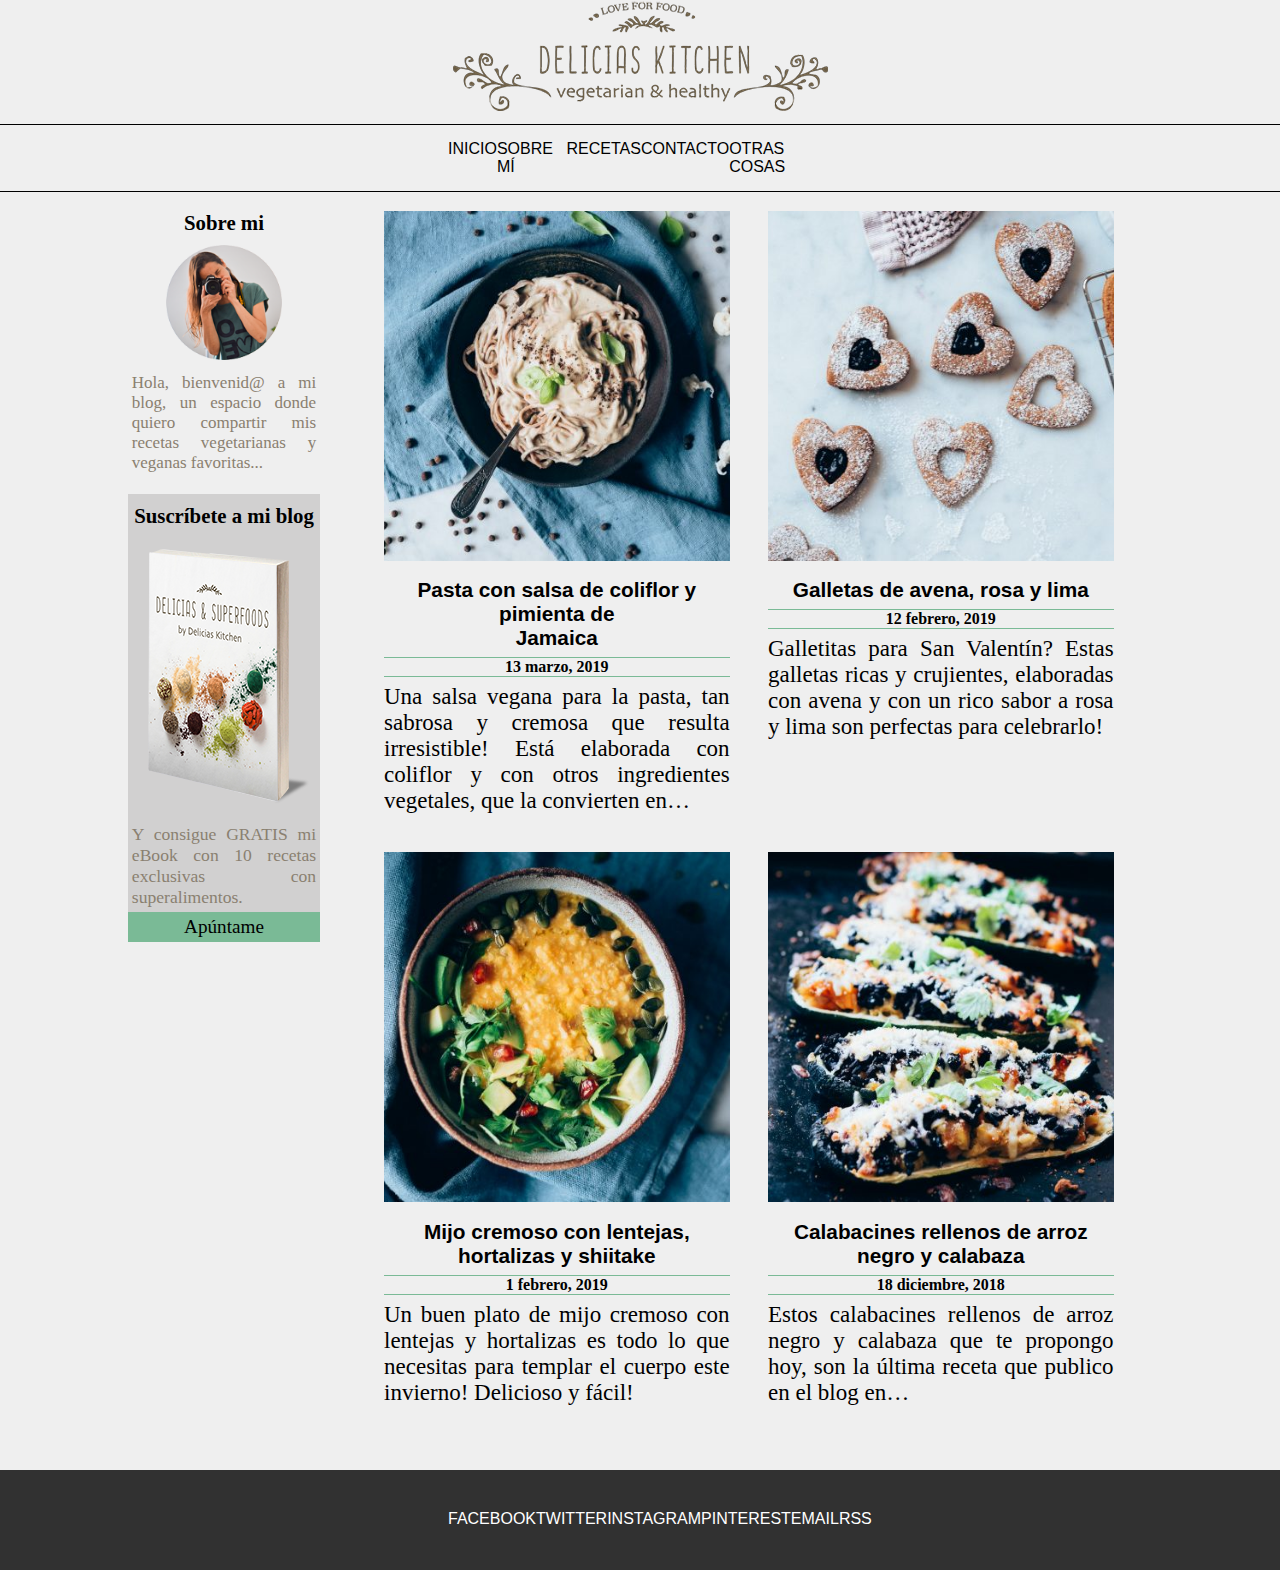
<file: index.html>
<!DOCTYPE html>
<!-- *****************************************************
NOMBRE: Eric 
APELLIDOS: Caguana Jimenez
*********************************************************** -->
<html lang="es">

<head>
	<meta charset="utf-8" />
	<link rel="stylesheet" href="css/estilo.css" />
	<link rel="stylesheet" href="css/estilo_index.css"/>
	<link rel="icon" type="image" href="imagenes/favicon/favicon.ico">
	<title>Delicias Kitchen</title>
</head>

<body>
	<header>
		<div class="img_logo">
			<img src="imagenes/Logo-Delicias.png">
		</div>
		<nav>
			<ul>
				<li><a href="index.html">Inicio</a></li>
				<li><a href="sobreMi/sobreMi.html" target="_blank">Sobre mí</a></li>
				<li><a href="listado/listado.html" target="_blank">Recetas</a></li>
				<li><a href="contacto/contacto.html" target="_blank">Contacto</a></li>
				<li><a href="https://deliciaskitchen.com/otras-cosas/" target="_blank">Otras cosas</a></li>
			</ul>
		</nav>
	</header>
	<div class="container-content">
		<aside class="descripcionylibro">
			<div class="sobre_mi">
				<h4>Sobre mi</h4>
				<img src="imagenes/isagil.png">
				<p>Hola, bienvenid@ a mi blog, un espacio donde quiero compartir mis recetas vegetarianas y
					veganas favoritas...</p>
			</div>
			<div class="libro_recetas">
				<h4>Suscríbete a mi blog</h4>
				<img src="imagenes/libro.png">
				<p>Y consigue GRATIS mi eBook con 10 recetas exclusivas con superalimentos.</p>
				<a href="https://www.amazon.es/Delicias-Kitchen-vegetarianas-cuidarte-Naturalmente/dp/8417080414/ref=as_li_ss_tl?ie=UTF8&linkCode=ll1&tag=delickitch-21&linkId=48f7ed4df1546181875d36811708791d&language=es_ES" target="_blank">Apúntame</a>
			</div>
		</aside>
		<main class="estilo_main">
			<div class="estilo_recetas margen_derecho">
				<img src="imagenes/Pasta.jpg">
				<h4><a href="receta/receta.html" target="_blank">Pasta con salsa de coliflor y pimienta de
						<br>Jamaica</a></h4>
				<h6>13 marzo, 2019</h6>
				<p>Una salsa vegana para la pasta, tan sabrosa y cremosa que resulta irresistible! Está
					elaborada con coliflor y con
					otros ingredientes vegetales, que la convierten en…</p>
			</div>
			<div class="estilo_recetas">
				<img src="imagenes/galletas.jpg">
				<h4><a href="https://deliciaskitchen.com/galletas-de-avena-rosa-y-lima/" target="_blank">Galletas de
						avena, rosa y lima</a></h4>
				<h6>12 febrero, 2019</h6>
				<p> Galletitas para San Valentín? Estas galletas ricas y crujientes, elaboradas con avena y con
					un rico sabor a rosa y
					lima son perfectas para celebrarlo!</p>
			</div>
			<div class="estilo_recetas margen_derecho">
				<img src="imagenes/mijo.jpg">
				<h4><a href="https://deliciaskitchen.com/mijo-con-lentejas/" target="_blank">Mijo cremoso con
						lentejas, hortalizas y shiitake</a></h4>
				<h6>1 febrero, 2019</h6>
				<p>Un buen plato de mijo cremoso con lentejas y hortalizas es todo lo que necesitas para templar
					el cuerpo este
					invierno! Delicioso y fácil!</p>
			</div>
			<div class="estilo_recetas">
				<img src="imagenes/calabacines.jpg">
				<h4><a href="https://deliciaskitchen.com/calabacines-rellenos/" target="_blank">Calabacines
						rellenos
						de arroz negro y calabaza</a></h4>
				<h6>18 diciembre, 2018</h6>
				<p>Estos calabacines rellenos de arroz negro y calabaza que te propongo hoy, son la última
					receta que publico en el
					blog en…</p>
			</div>
		</main>
	</div>
	<footer>
		<ul>
			<li><a href="https://www.facebook.com/deliciaskitchen/?ref=ts" target="_blank">Facebook</a></li>
			<li><a href="https://twitter.com/deliciaskitchen" target="_blank">Twitter</a></li>
			<li><a href="https://www.instagram.com/deliciaskitchen/" target="_blank">Instagram</a></li>
			<li><a href="https://www.pinterest.es/deliciaskitchen/_created/" target="_blank">Pinterest</a></li>
			<li><a href="mailto:hola@deliciaskitchen.com" target="_blank">Email</a></li>
			<li><a href="https://deliciaskitchen.com/feed/" target="_blank">RSS</a></li>
		</ul>
	</footer>
</body>

</html>
</file>
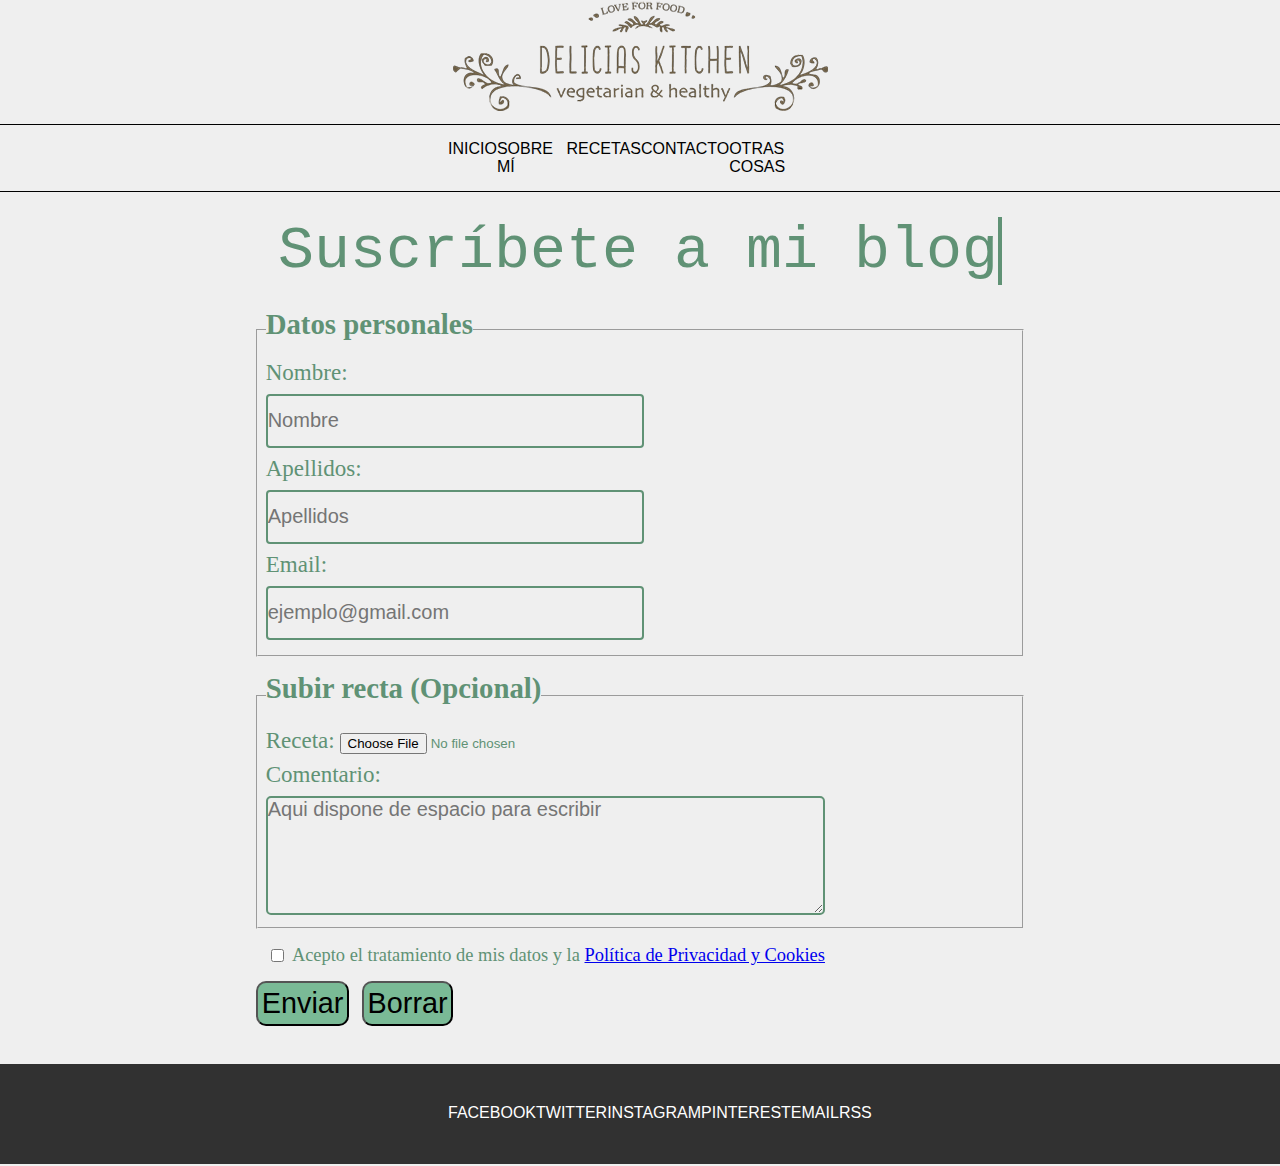
<file: contacto/contacto.html>
<!DOCTYPE html>
<html lang="es">

<head>
    <meta charset="UTF-8">
    <link rel="stylesheet" href="../css/estilo.css" />
    <link rel="stylesheet" href="../css/estilo_contacto.css" />
    <link rel="icon" type="image" href="../imagenes/favicon/favicon.ico">
    <title>Formulario</title>
</head>

<body>
    <header>
        <div class="img_logo">
            <img src="../imagenes/Logo-Delicias.png">
        </div>
        <nav>
            <ul>
                <li><a href="../index.html">Inicio</a></li>
                <li><a href="../sobreMi/sobreMi.html">Sobre mí</a></li>
                <li><a href="../listado/listado.html">Recetas</a></li>
                <li><a href="contacto.html">Contacto</a></li>
                <li><a href="https://deliciaskitchen.com/otras-cosas/">Otras cosas</a></li>
            </ul>
        </nav>
    </header>
    <div class="contenedor_formulario">
        <section class="estilo_form">
            <div class="suscribete">
                <span>Suscríbete a mi blog</span>
            </div>
            <form name="formulario" method="get" action="../index.html">
                <fieldset class="apartado_formulario">
                    <legend>
                        <h2>Datos personales</h2>
                    </legend>
                    <div>
                        <label for="nombre">Nombre:</label>
                        <input class="campos_form" type="text" name="nombre_usuario" id="nombre" placeholder="Nombre">
                        <label for="apellidos">Apellidos:</label>
                        <input class="campos_form" type="text" name="apellidos_usuario" id="apellidos" placeholder="Apellidos">
                    </div>
                    <div>
                        <label for="email">Email:</label>
                        <input class="campos_form" type="email" name="email_usuario" id="email" placeholder="ejemplo@gmail.com" required>
                    </div>
                </fieldset>
                <fieldset class="apartado_formulario">
                    <legend>
                        <h2>Subir recta (Opcional)</h2>
                    </legend>
                    <div>
                        <label for="receta">Receta:</label>
                        <input class="subir_receta" type="file" name="receta_usuario" id="receta">
                    </div>
                    <div>
                        <label for="comentarios">Comentario:</label>
                        <div class="comentario_form">
                            <textarea rows="5" cols="45" name="comentarios_usuario" id="comentarios"
                                placeholder="Aqui dispone de espacio para escribir"></textarea>
                        </div>
                    </div>
                </fieldset>
                <label class="aceptar_cookies" for="cookies">
                    <input type="checkbox" required>
                    <p>Acepto el tratamiento de mis datos y la <a
                            href="https://deliciaskitchen.com/politica-de-privacidad/" target="_blank">Política de
                            Privacidad y Cookies </a></p>
                </label>
                <div class="botones">
                    <button type="submit">Enviar</button>
                    <button type="reset">Borrar</button>
                </div>

            </form>
        </section>
    </div>
    <footer>
        <ul>
            <li><a href="https://www.facebook.com/deliciaskitchen/?ref=ts" target="_blank">Facebook</a></li>
            <li><a href="https://twitter.com/deliciaskitchen" target="_blank">Twitter</a></li>
            <li><a href="https://www.instagram.com/deliciaskitchen/" target="_blank">Instagram</a></li>
            <li><a href="https://www.pinterest.es/deliciaskitchen/_created/" target="_blank">Pinterest</a></li>
            <li><a href="mailto:hola@deliciaskitchen.com" target="_blank">Email</a></li>
            <li><a href="https://deliciaskitchen.com/feed/" target="_blank">RSS</a></li>
        </ul>
    </footer>
</body>

</html>
</file>
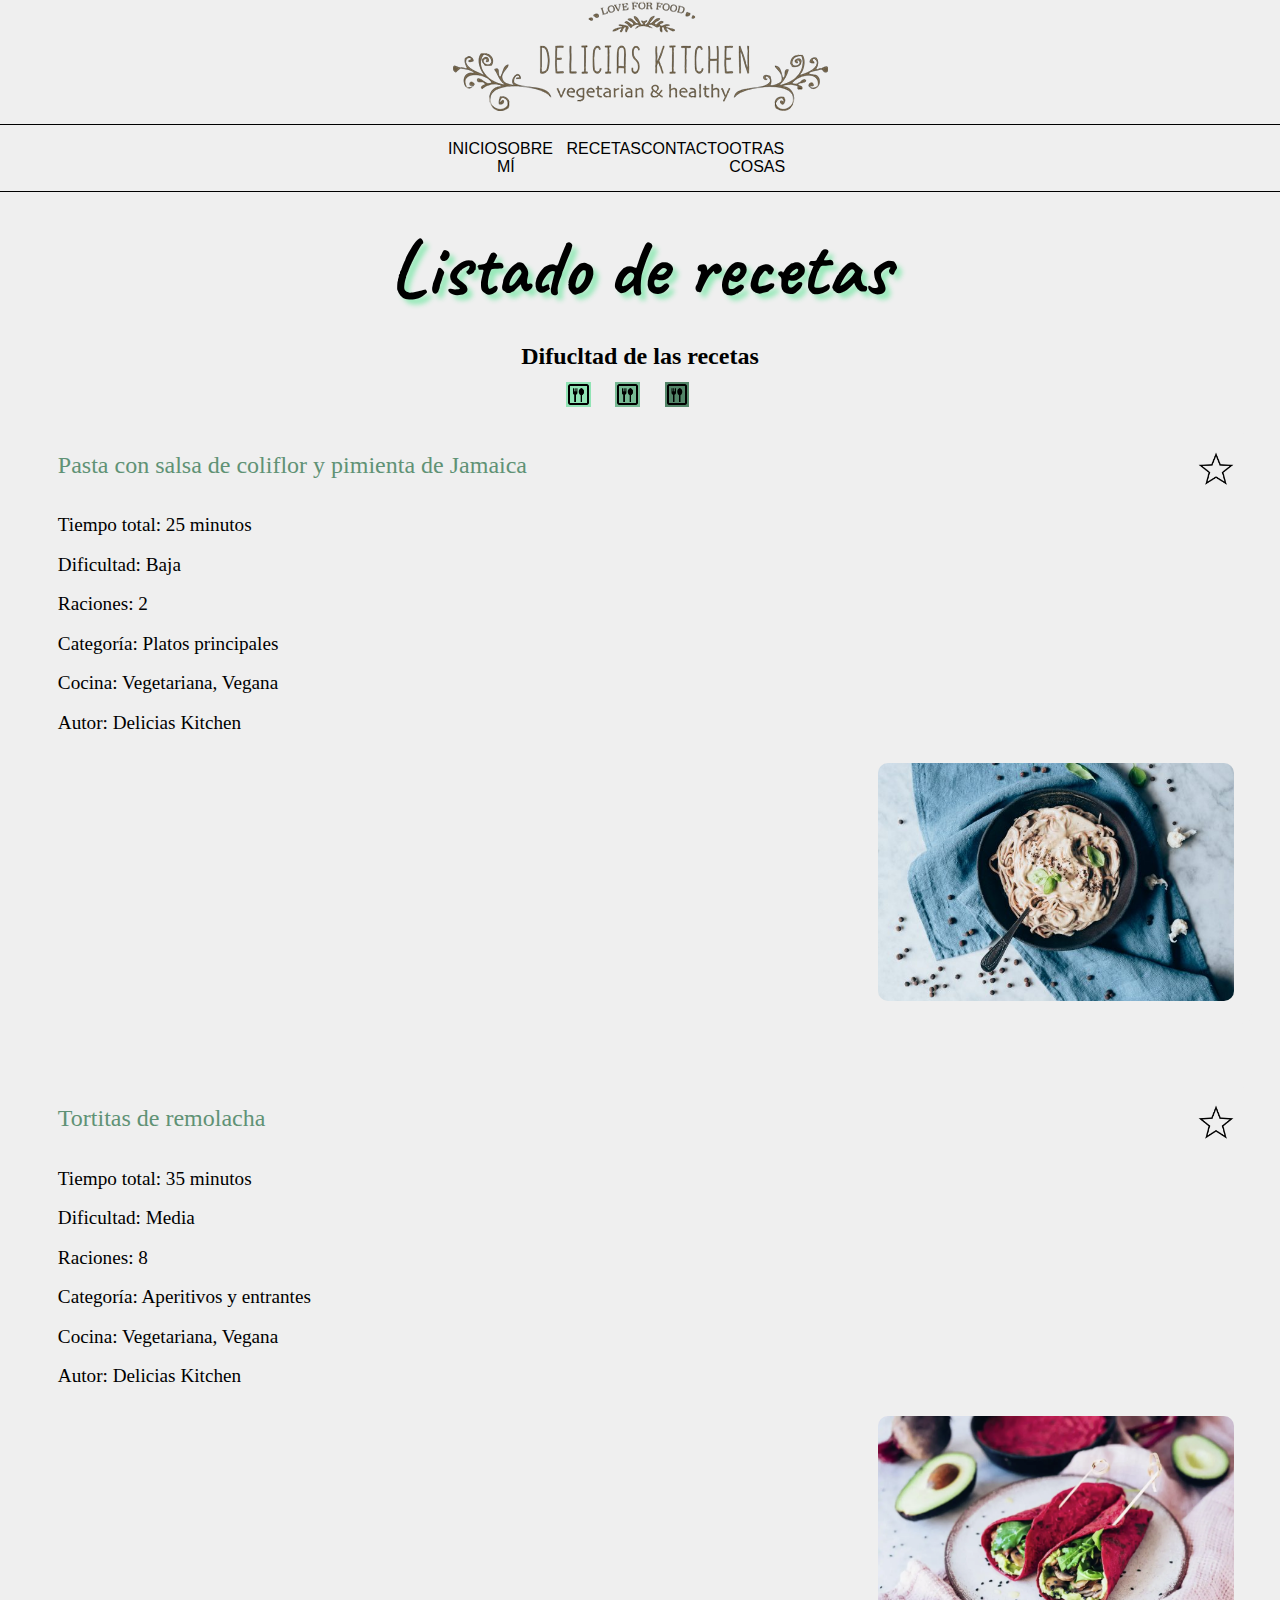
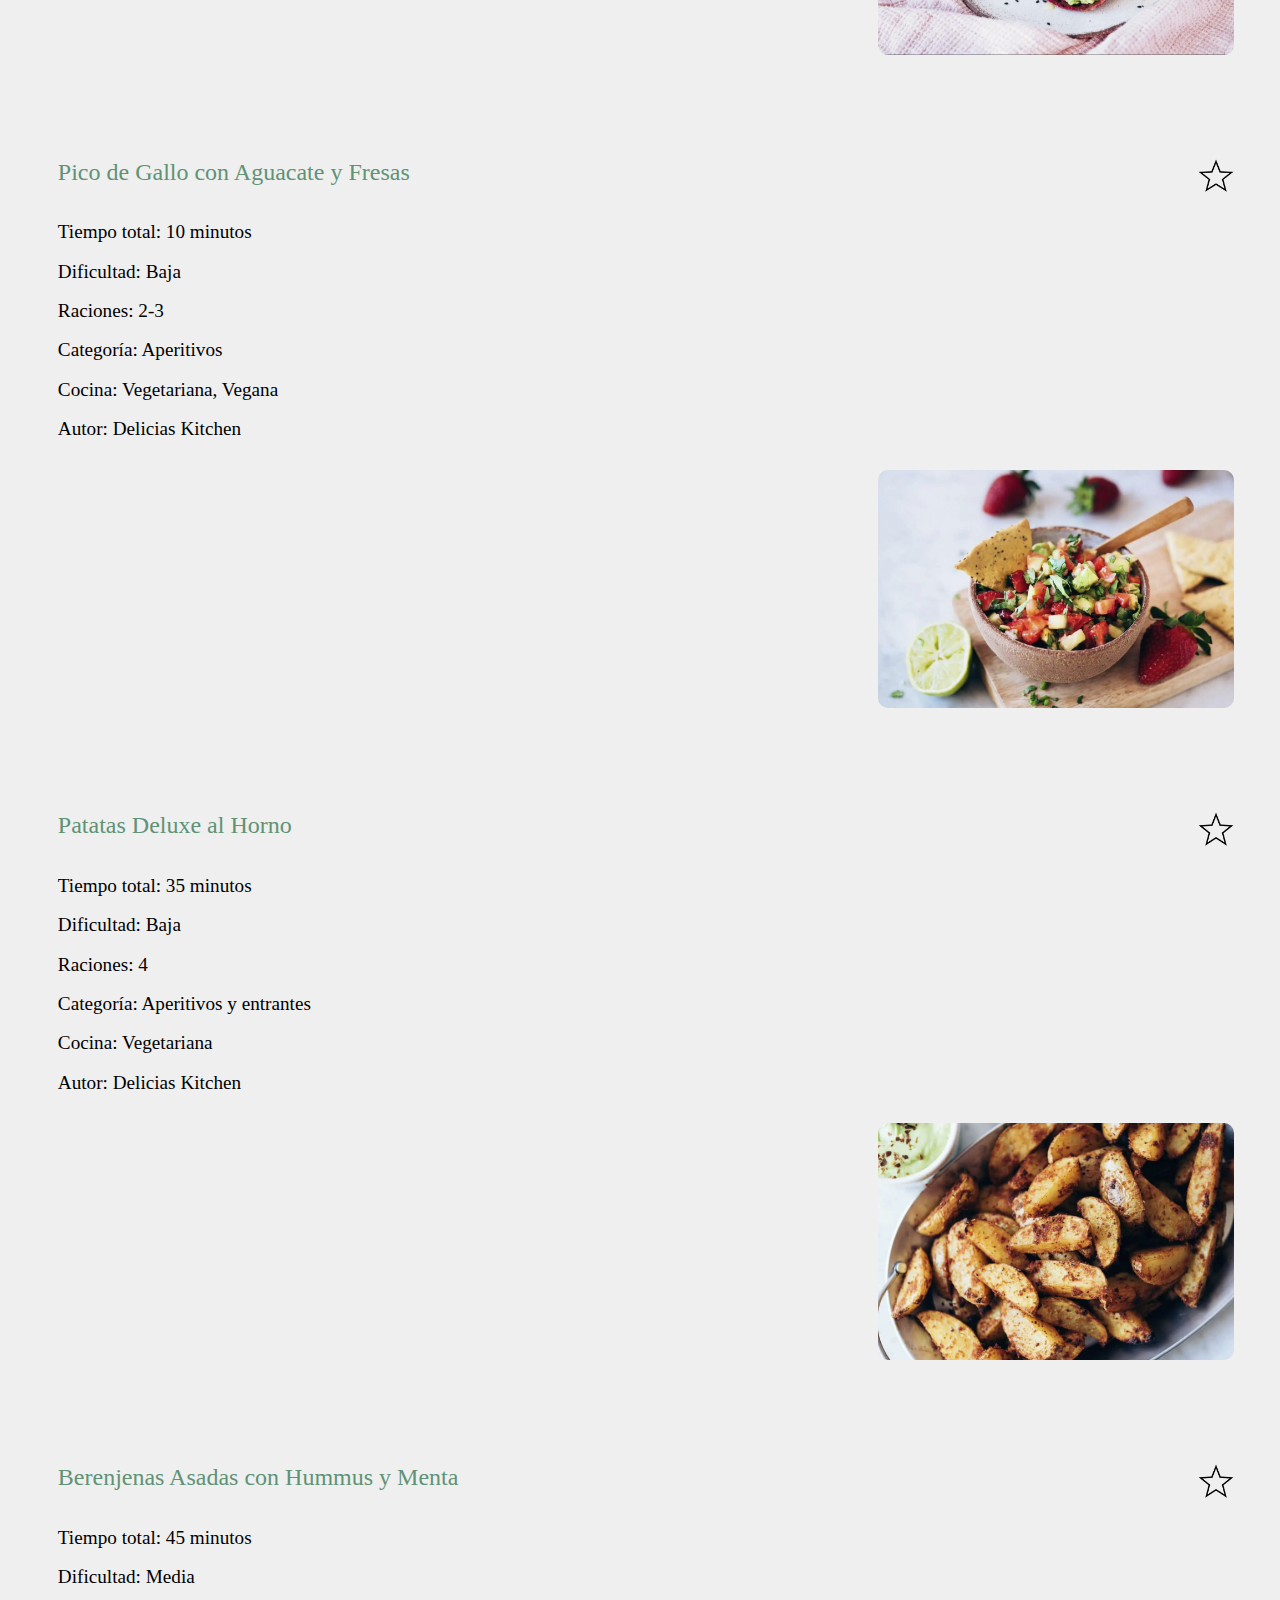
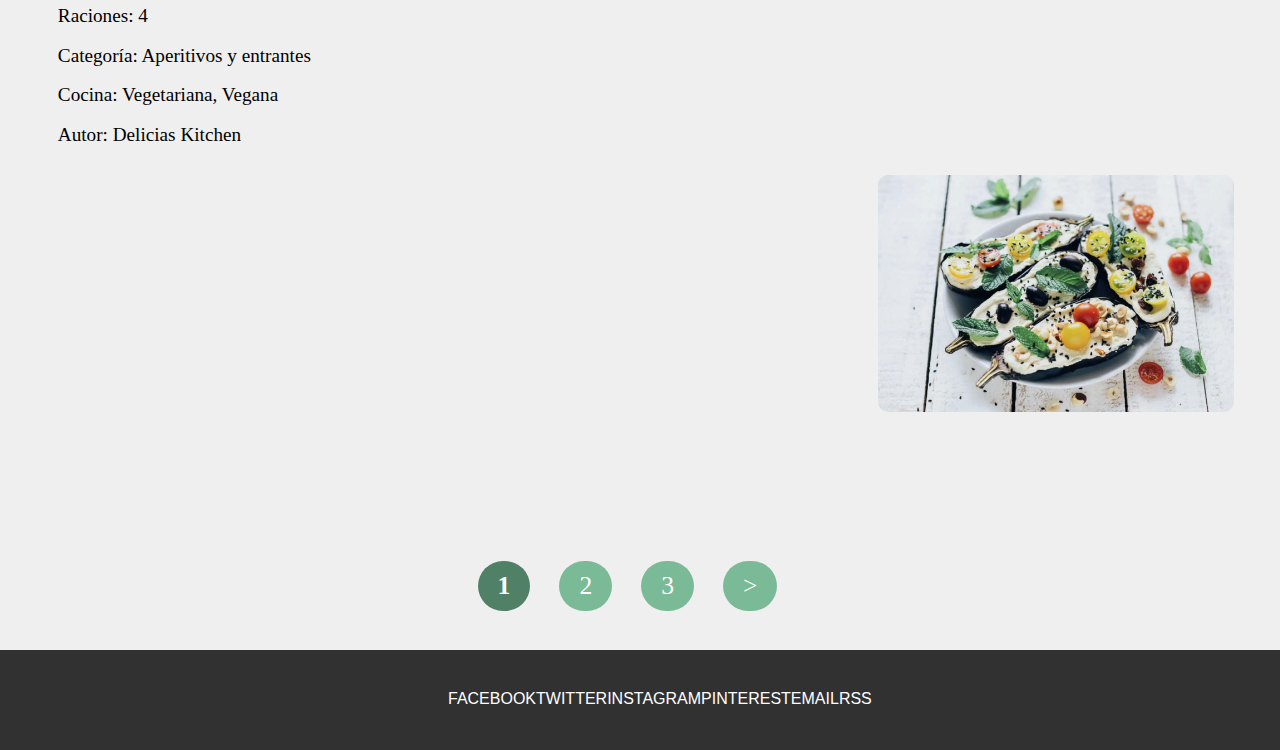
<file: listado/listado.html>
<!DOCTYPE html>
<html lang="es">

<head>
    <meta charset="UTF-8">
    <link rel="stylesheet" href="../css/estilo.css" />
    <link rel="stylesheet" href="../css/estilo_listado.css" />
    <link rel="icon" type="image" href="../imagenes/favicon/favicon.ico">
    <link href="https://fonts.googleapis.com/css2?family=Caveat&display=swap" rel="stylesheet">

    <title>Listado de recetas</title>
</head>

<body>
    <header>
        <div class="img_logo">
            <img src="../imagenes/Logo-Delicias.png">
        </div>
        <nav>
            <ul>
                <li><a href="../index.html">Inicio</a></li>
                <li><a href="../sobreMi/sobreMi.html">Sobre mí</a></li>
                <li><a href="listado.html">Recetas</a></li>
                <li><a href="../contacto/contacto.html">Contacto</a></li>
                <li><a href="https://deliciaskitchen.com/otras-cosas/">Otras cosas</a></li>
            </ul>
        </nav>
    </header>
    <div class="contenedor_tabla">
        <h1>Listado de recetas</h1>
        <div class="dificultad_recetas">
            <h2>Difucltad de las recetas</h2>
            <img class="dificultad_baja" src="../imagenes/listado_recetas/tenedor.png">
            <img class="dificultad_media" src="../imagenes/listado_recetas/tenedor.png">
            <img class="dificultad_alta" src="../imagenes/listado_recetas/tenedor.png">
        </div>
        <table>
            <tr>
                <td>
                    <div class="cuadrado cuadrado_dificultad_baja">
                        <div class="encabezado_receta">
                            <a href="../receta/receta.html">Pasta con salsa de coliflor y pimienta de
                                Jamaica</a>
                            <img class="favorito" src="../imagenes/listado_recetas/estrella.png">
                        </div>
                        <div class="info_receta">
                            <p>Tiempo total: 25 minutos</p>
                            <p>Dificultad: Baja</p>
                            <p>Raciones: 2</p>
                            <p>Categoría: Platos principales</p>
                            <p>Cocina: Vegetariana, Vegana</p>
                            <p>Autor: Delicias Kitchen</p>
                        </div>
                        <div>
                            <img class="foto_plato" src="../imagenes/Pasta.jpg">
                        </div>
                    </div>
                </td>
            </tr>
            <tr>
                <td>
                    <div class="cuadrado cuadrado_dificultad_media">
                        <div class="encabezado_receta">
                            <a href="https://deliciaskitchen.com/tortitas-de-remolacha/">Tortitas de remolacha</a>
                            <img class="favorito" src="../imagenes/listado_recetas/estrella.png">
                        </div>
                        <div class="info_receta">
                            <p>Tiempo total: 35 minutos</p>
                            <p>Dificultad: Media</p>
                            <p>Raciones: 8</p>
                            <p>Categoría: Aperitivos y entrantes</p>
                            <p>Cocina: Vegetariana, Vegana</p>
                            <p>Autor: Delicias Kitchen</p>
                        </div>
                        <div>
                            <img class="foto_plato"
                                src="../imagenes/listado_recetas/tortitas_de_remolacha.png">
                        </div>
                    </div>
                </td>
            </tr>
            <tr>
                <td>
                    <div class="cuadrado cuadrado_dificultad_baja">
                        <div class="encabezado_receta">
                            <a href="https://deliciaskitchen.com/pico-de-gallo-con-aguacate/">Pico de Gallo con Aguacate
                                y Fresas</a>
                            <img class="favorito" src="../imagenes/listado_recetas/estrella.png">
                        </div>
                        <div class="info_receta">
                            <p>Tiempo total: 10 minutos</p>
                            <p>Dificultad: Baja</p>
                            <p>Raciones: 2-3</p>
                            <p>Categoría: Aperitivos</p>
                            <p>Cocina: Vegetariana, Vegana</p>
                            <p>Autor: Delicias Kitchen</p>
                        </div>
                        <div>
                            <img class="foto_plato"
                                src="../imagenes/listado_recetas/pico_de_gallo_con_aguacate_y_fresas.png">
                        </div>
                    </div>
                </td>
            </tr>
            <tr>
                <td>
                    <div class="cuadrado cuadrado_dificultad_baja">
                        <div class="encabezado_receta">
                            <a href="https://deliciaskitchen.com/patatas-deluxe/">Patatas Deluxe al Horno</a>
                            <img class="favorito" src="../imagenes/listado_recetas/estrella.png">
                        </div>
                        <div class="info_receta">
                            <p>Tiempo total: 35 minutos</p>
                            <p>Dificultad: Baja</p>
                            <p>Raciones: 4</p>
                            <p>Categoría: Aperitivos y entrantes</p>
                            <p>Cocina: Vegetariana</p>
                            <p>Autor: Delicias Kitchen</p>
                        </div>
                        <div>
                            <img class="foto_plato"
                                src="../imagenes/listado_recetas/Patatas-Deluxe-al-horno.png">
                        </div>
                    </div>
                </td>
            </tr>
            <tr>
                <td>
                    <div class="cuadrado cuadrado_dificultad_media">
                        <div class="encabezado_receta">
                            <a href="https://deliciaskitchen.com/berenjenas-asadas/">Berenjenas Asadas con Hummus y
                                Menta</a>
                            <img class="favorito" src="../imagenes/listado_recetas/estrella.png">
                        </div>
                        <div class="info_receta">
                            <p>Tiempo total: 45 minutos</p>
                            <p>Dificultad: Media</p>
                            <p>Raciones: 4</p>
                            <p>Categoría: Aperitivos y entrantes</p>
                            <p>Cocina: Vegetariana, Vegana</p>
                            <p>Autor: Delicias Kitchen</p>
                        </div>
                        <div>
                            <img class="foto_plato"
                                src="../imagenes/listado_recetas/Berenjenas-asadas-con-hummus-y-menta.png">
                        </div>
                    </div>
                </td>
            </tr>
        </table>
    </div>
    <section class="paginacion">
        <ul>
            <li><a href="listado.html" class="active">1</a></li>
            <li><a href="listado2.html">2</a></li>
            <li><a href="listado3.html">3</a></li>
            <li><a href="listado2.html">></a></li>
        </ul>
    </section>
    <footer>
        <ul>
            <li><a href="https://www.facebook.com/deliciaskitchen/?ref=ts" target="_blank">Facebook</a></li>
            <li><a href="https://twitter.com/deliciaskitchen" target="_blank">Twitter</a></li>
            <li><a href="https://www.instagram.com/deliciaskitchen/" target="_blank">Instagram</a></li>
            <li><a href="https://www.pinterest.es/deliciaskitchen/_created/" target="_blank">Pinterest</a></li>
            <li><a href="mailto:hola@deliciaskitchen.com" target="_blank">Email</a></li>
            <li><a href="https://deliciaskitchen.com/feed/" target="_blank">RSS</a></li>
        </ul>
    </footer>
</body>

</html>
</file>
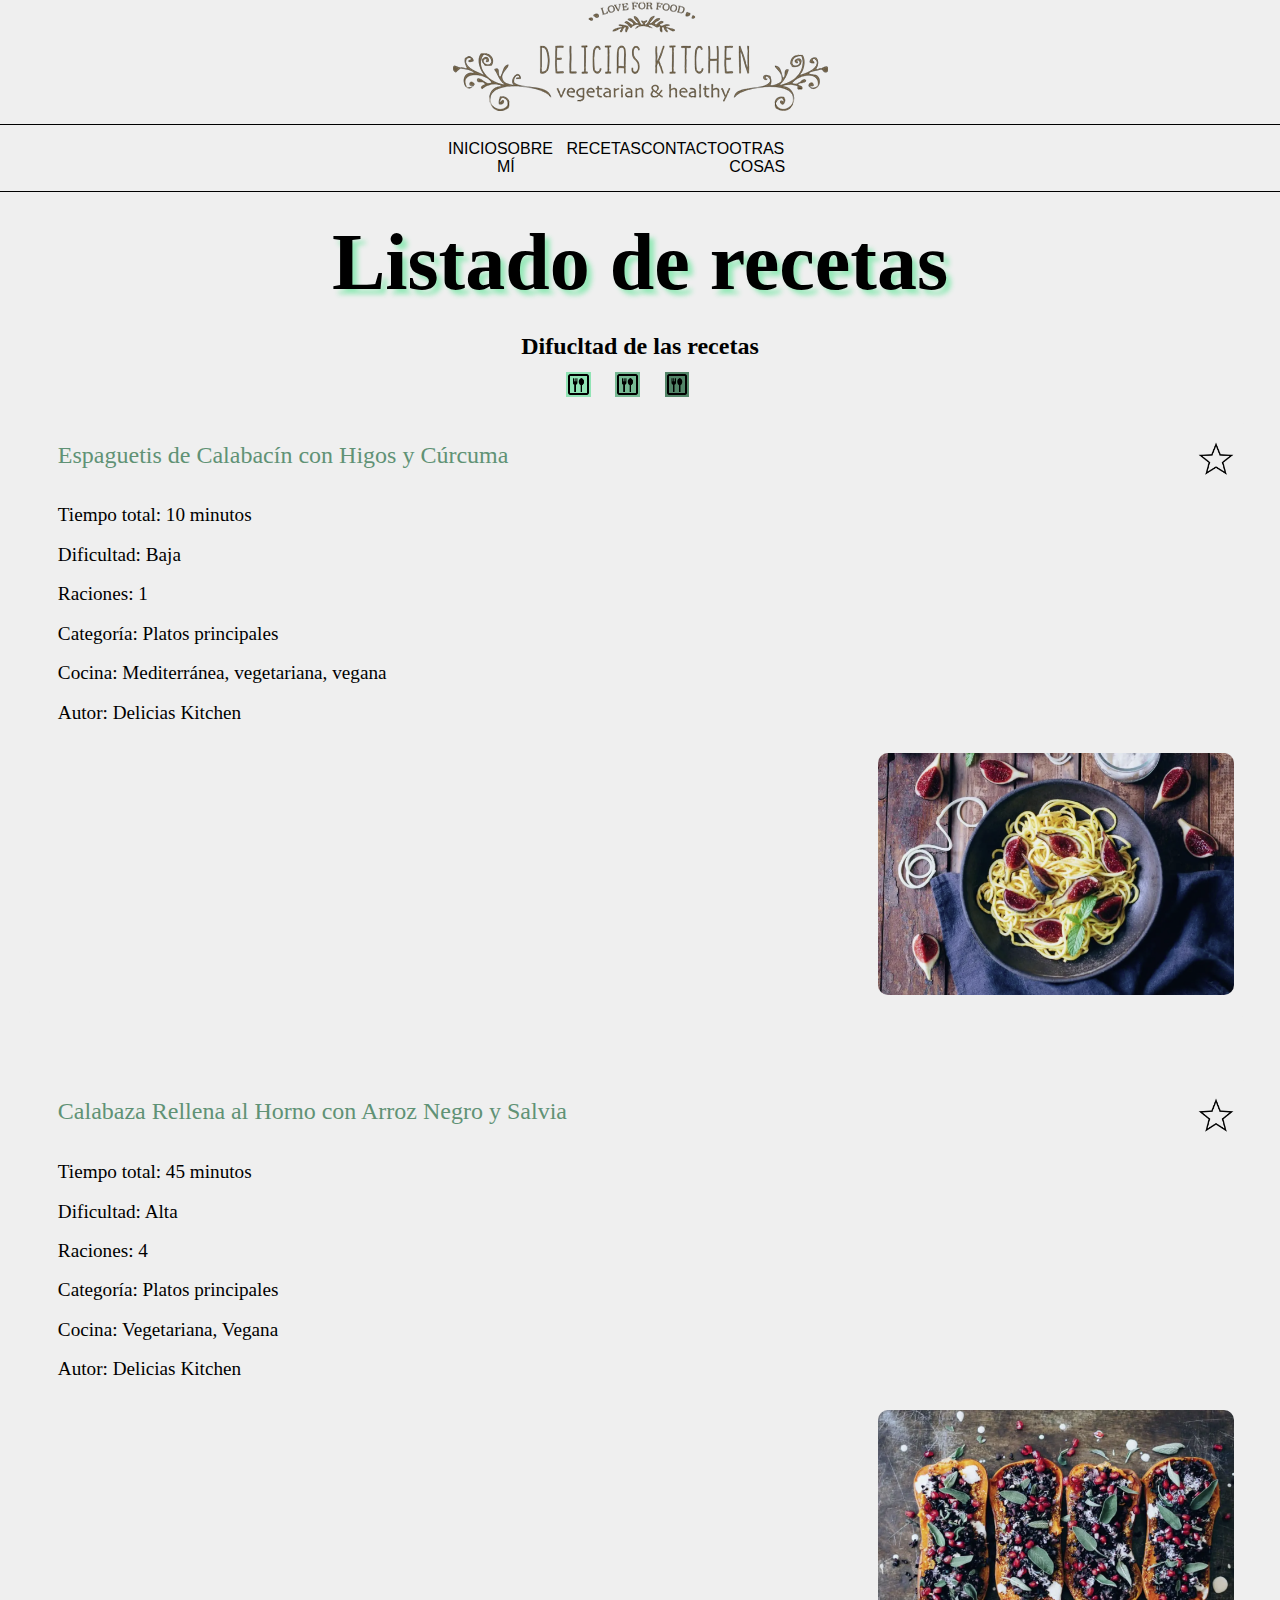
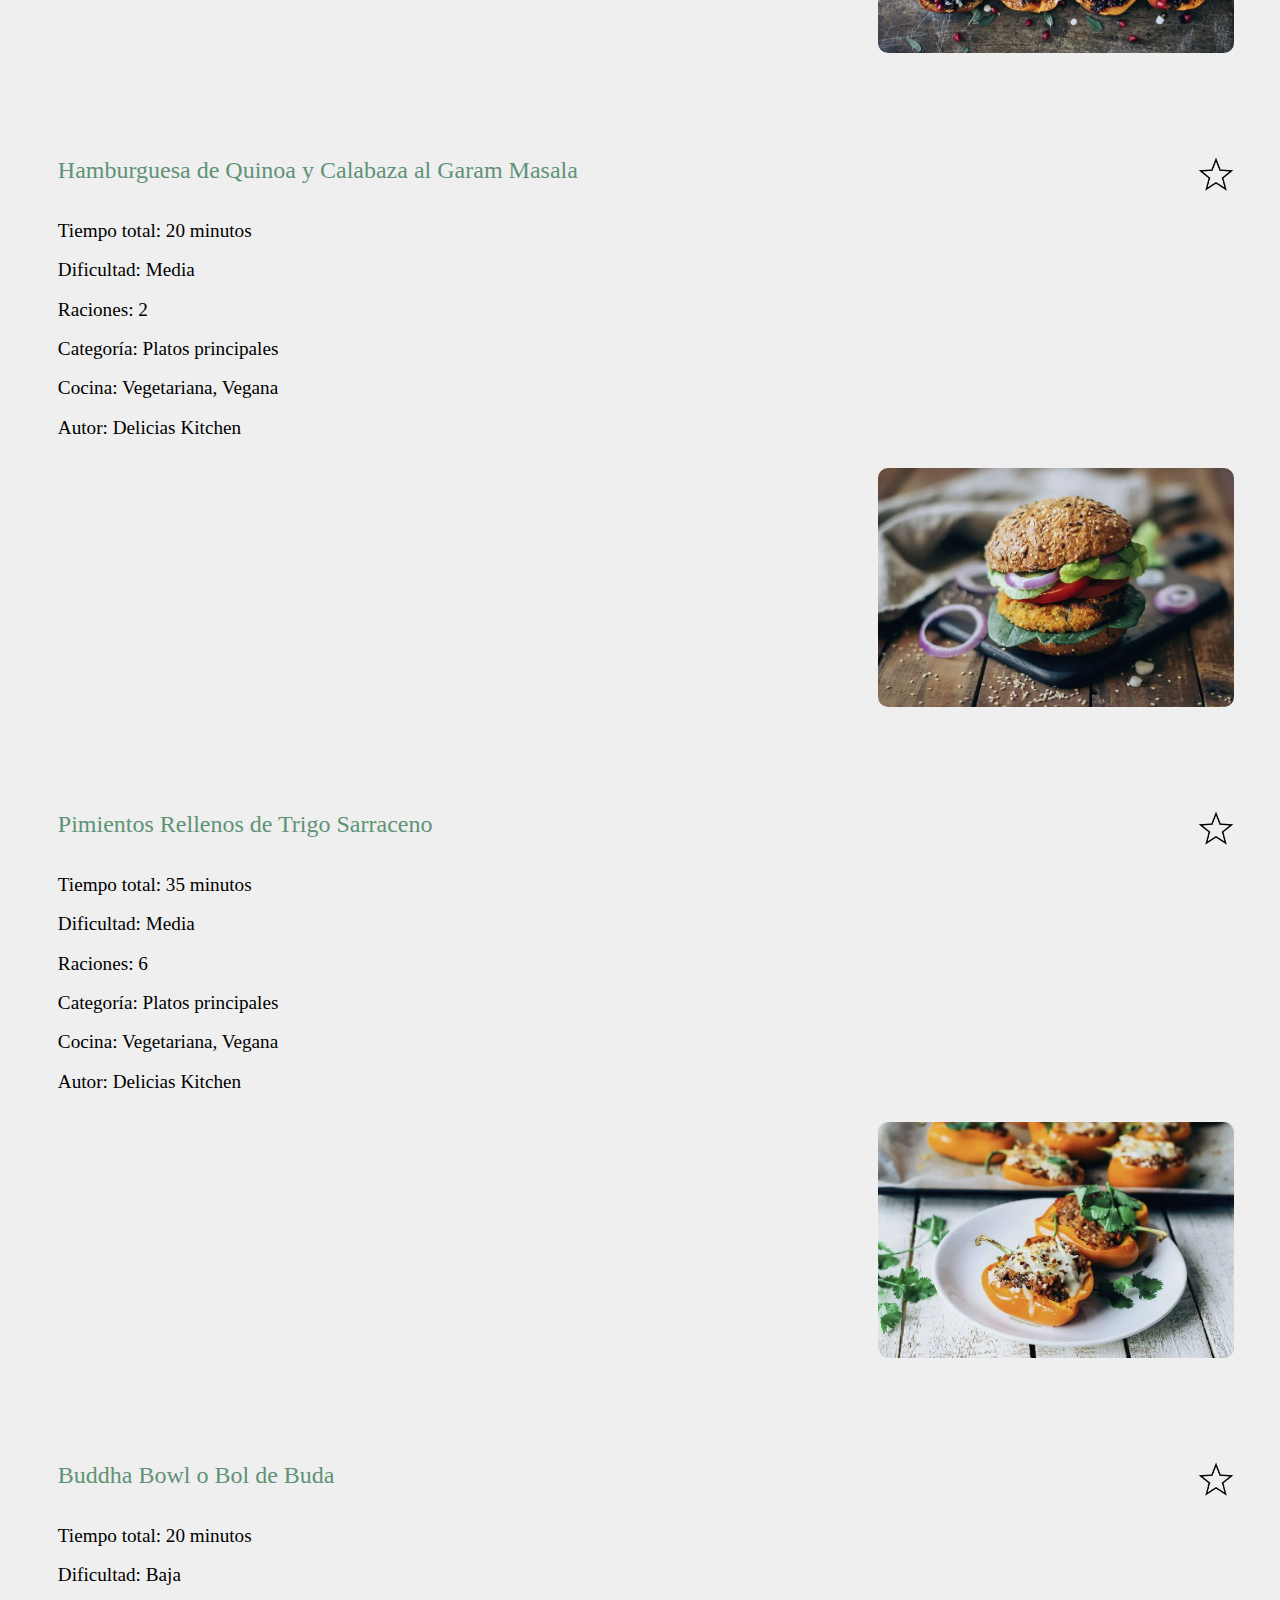
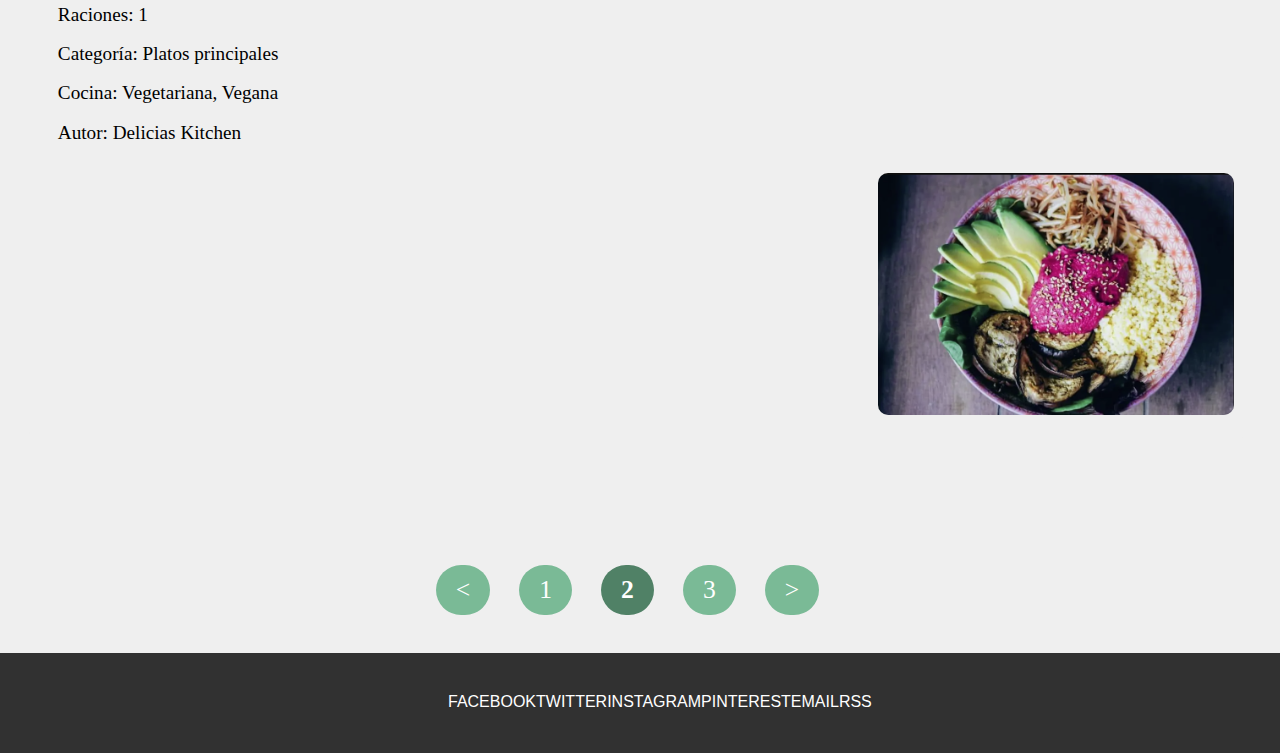
<file: listado/listado2.html>
<!DOCTYPE html>
<html lang="es">

<head>
    <meta charset="UTF-8">
    <link rel="icon" type="image" href="../imagenes/favicon/favicon.ico">
    <link rel="stylesheet" href="../css/estilo.css" />
    <link rel="stylesheet" href="../css/estilo_listado.css" />
    <title>Listado de recetas</title>
</head>

<body>
    <header>
        <div class="img_logo">
            <img src="../imagenes/Logo-Delicias.png">
        </div>
        <nav>
            <ul>
                <li><a href="../index.html">Inicio</a></li>
                <li><a href="../sobreMi/sobreMi.html">Sobre mí</a></li>
                <li><a href="listado.html">Recetas</a></li>
                <li><a href="../contacto/contacto.html">Contacto</a></li>
                <li><a href="https://deliciaskitchen.com/otras-cosas/">Otras cosas</a></li>
            </ul>
        </nav>
    </header>
    <div class="contenedor_tabla">
        <h1>Listado de recetas</h1>
        <div class="dificultad_recetas">
            <h2>Difucltad de las recetas</h2>
            <img class="dificultad_baja" src="../imagenes/listado_recetas/tenedor.png">
            <img class="dificultad_media" src="../imagenes/listado_recetas/tenedor.png">
            <img class="dificultad_alta" src="../imagenes/listado_recetas/tenedor.png">
        </div>
        <table>
            <tr>
                <td>
                    <div class="cuadrado cuadrado_dificultad_baja">
                        <div class="encabezado_receta">
                            <a href="https://deliciaskitchen.com/espaguetis-de-calabacin-higos/">Espaguetis de Calabacín
                                con Higos y Cúrcuma</a>
                            <img class="favorito" src="../imagenes/listado_recetas/estrella.png">
                        </div>
                        <div class="info_receta">
                            <p>Tiempo total: 10 minutos</p>
                            <p>Dificultad: Baja</p>
                            <p>Raciones: 1</p>
                            <p>Categoría: Platos principales</p>
                            <p>Cocina: Mediterránea, vegetariana, vegana</p>
                            <p>Autor: Delicias Kitchen</p>
                        </div>
                        <div>
                            <img class="foto_plato"
                                src="../imagenes/listado_recetas/espaguetis-de-calabacin-con-higos-y-curcuma.png">
                        </div>
                    </div>
                </td>
            </tr>
            <tr>
                <td>
                    <div class="cuadrado cuadrado_dificultad_alta">
                        <div class="encabezado_receta">
                            <a href="https://deliciaskitchen.com/calabaza-rellena-al-horno/">Calabaza Rellena al Horno
                                con Arroz Negro y Salvia</a>
                            <img class="favorito" src="../imagenes/listado_recetas/estrella.png">
                        </div>
                        <div class="info_receta">
                            <p>Tiempo total: 45 minutos</p>
                            <p>Dificultad: Alta</p>
                            <p>Raciones: 4</p>
                            <p>Categoría: Platos principales</p>
                            <p>Cocina: Vegetariana, Vegana</p>
                            <p>Autor: Delicias Kitchen</p>
                        </div>
                        <div>
                            <img class="foto_plato"
                                src="../imagenes/listado_recetas/calabaza-rellena-al-horno-arroz-negro-salvia.png">
                        </div>
                    </div>
                </td>
            </tr>
            <tr>
                <td>
                    <div class="cuadrado cuadrado_dificultad_media">
                        <div class="encabezado_receta">
                            <a href="https://deliciaskitchen.com/hamburguesa-de-quinoa-calabaza/">Hamburguesa de Quinoa
                                y Calabaza al Garam Masala</a>
                            <img class="favorito" src="../imagenes/listado_recetas/estrella.png">
                        </div>
                        <div class="info_receta">
                            <p>Tiempo total: 20 minutos</p>
                            <p>Dificultad: Media</p>
                            <p>Raciones: 2</p>
                            <p>Categoría: Platos principales</p>
                            <p>Cocina: Vegetariana, Vegana</p>
                            <p>Autor: Delicias Kitchen</p>
                        </div>
                        <div>
                            <img class="foto_plato"
                                src="../imagenes/listado_recetas/hamburguesa-de-quinoa-calabaza-garam-masala.png">
                        </div>
                    </div>
                </td>
            </tr>
            <tr>
                <td>
                    <div class="cuadrado cuadrado_dificultad_media">
                        <div class="encabezado_receta">
                            <a href="https://deliciaskitchen.com/pimientos-rellenos-de-trigo-sarraceno/">Pimientos
                                Rellenos de Trigo Sarraceno</a>
                            <img class="favorito" src="../imagenes/listado_recetas/estrella.png">
                        </div>
                        <div class="info_receta">
                            <p>Tiempo total: 35 minutos</p>
                            <p>Dificultad: Media</p>
                            <p>Raciones: 6</p>
                            <p>Categoría: Platos principales</p>
                            <p>Cocina: Vegetariana, Vegana</p>
                            <p>Autor: Delicias Kitchen</p>
                        </div>
                        <div>
                            <img class="foto_plato" src="../imagenes/listado_recetas/Pimientos-rellenos.png">
                        </div>
                    </div>
                </td>
            </tr>
            <tr>
                <td>
                    <div class="cuadrado cuadrado_dificultad_baja">
                        <div class="encabezado_receta">
                            <a href="https://deliciaskitchen.com/buddha-bowl-bol-de-buda/">Buddha Bowl o Bol de Buda</a>
                            <img class="favorito" src="../imagenes/listado_recetas/estrella.png">
                        </div>
                        <div class="info_receta">
                            <p>Tiempo total: 20 minutos</p>
                            <p>Dificultad: Baja</p>
                            <p>Raciones: 1</p>
                            <p>Categoría: Platos principales</p>
                            <p>Cocina: Vegetariana, Vegana</p>
                            <p>Autor: Delicias Kitchen</p>
                        </div>
                        <div>
                            <img class="foto_plato"
                                src="../imagenes/listado_recetas/Buddha-bowl-o-Bol-de-Buddha.png">
                        </div>
                    </div>
                </td>
            </tr>
        </table>
    </div>
    <section class="paginacion">
        <ul>
            <li><a href="listado.html"><</a></li>
            <li><a href="listado.html">1</a></li>
            <li><a href="listado2.html" class="active">2</a></li>
            <li><a href="listado3.html">3</a></li>
            <li><a href="listado3.html">></a></li>
        </ul>
    </section>
    <footer>
        <ul>
            <li><a href="https://www.facebook.com/deliciaskitchen/?ref=ts" target="_blank">Facebook</a></li>
            <li><a href="https://twitter.com/deliciaskitchen" target="_blank">Twitter</a></li>
            <li><a href="https://www.instagram.com/deliciaskitchen/" target="_blank">Instagram</a></li>
            <li><a href="https://www.pinterest.es/deliciaskitchen/_created/" target="_blank">Pinterest</a></li>
            <li><a href="mailto:hola@deliciaskitchen.com" target="_blank">Email</a></li>
            <li><a href="https://deliciaskitchen.com/feed/" target="_blank">RSS</a></li>
        </ul>
    </footer>
</body>

</html>
</file>
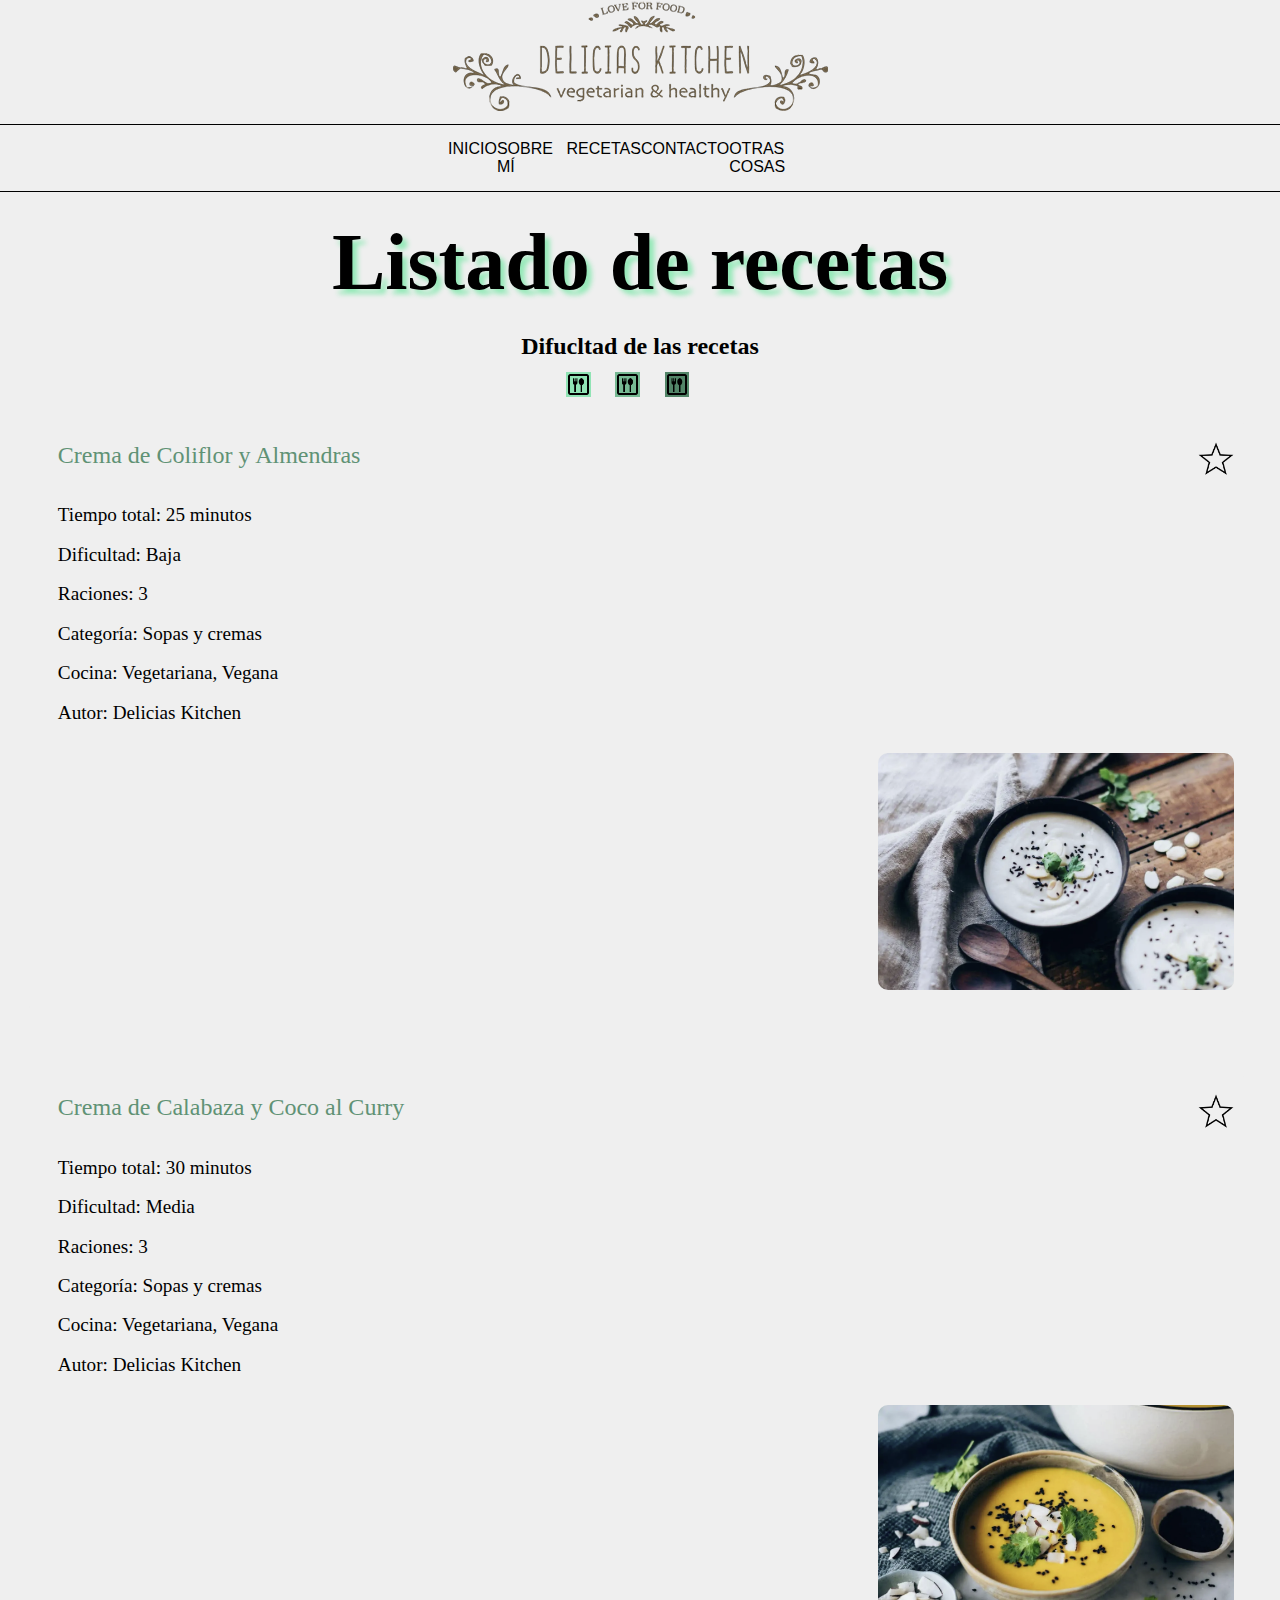
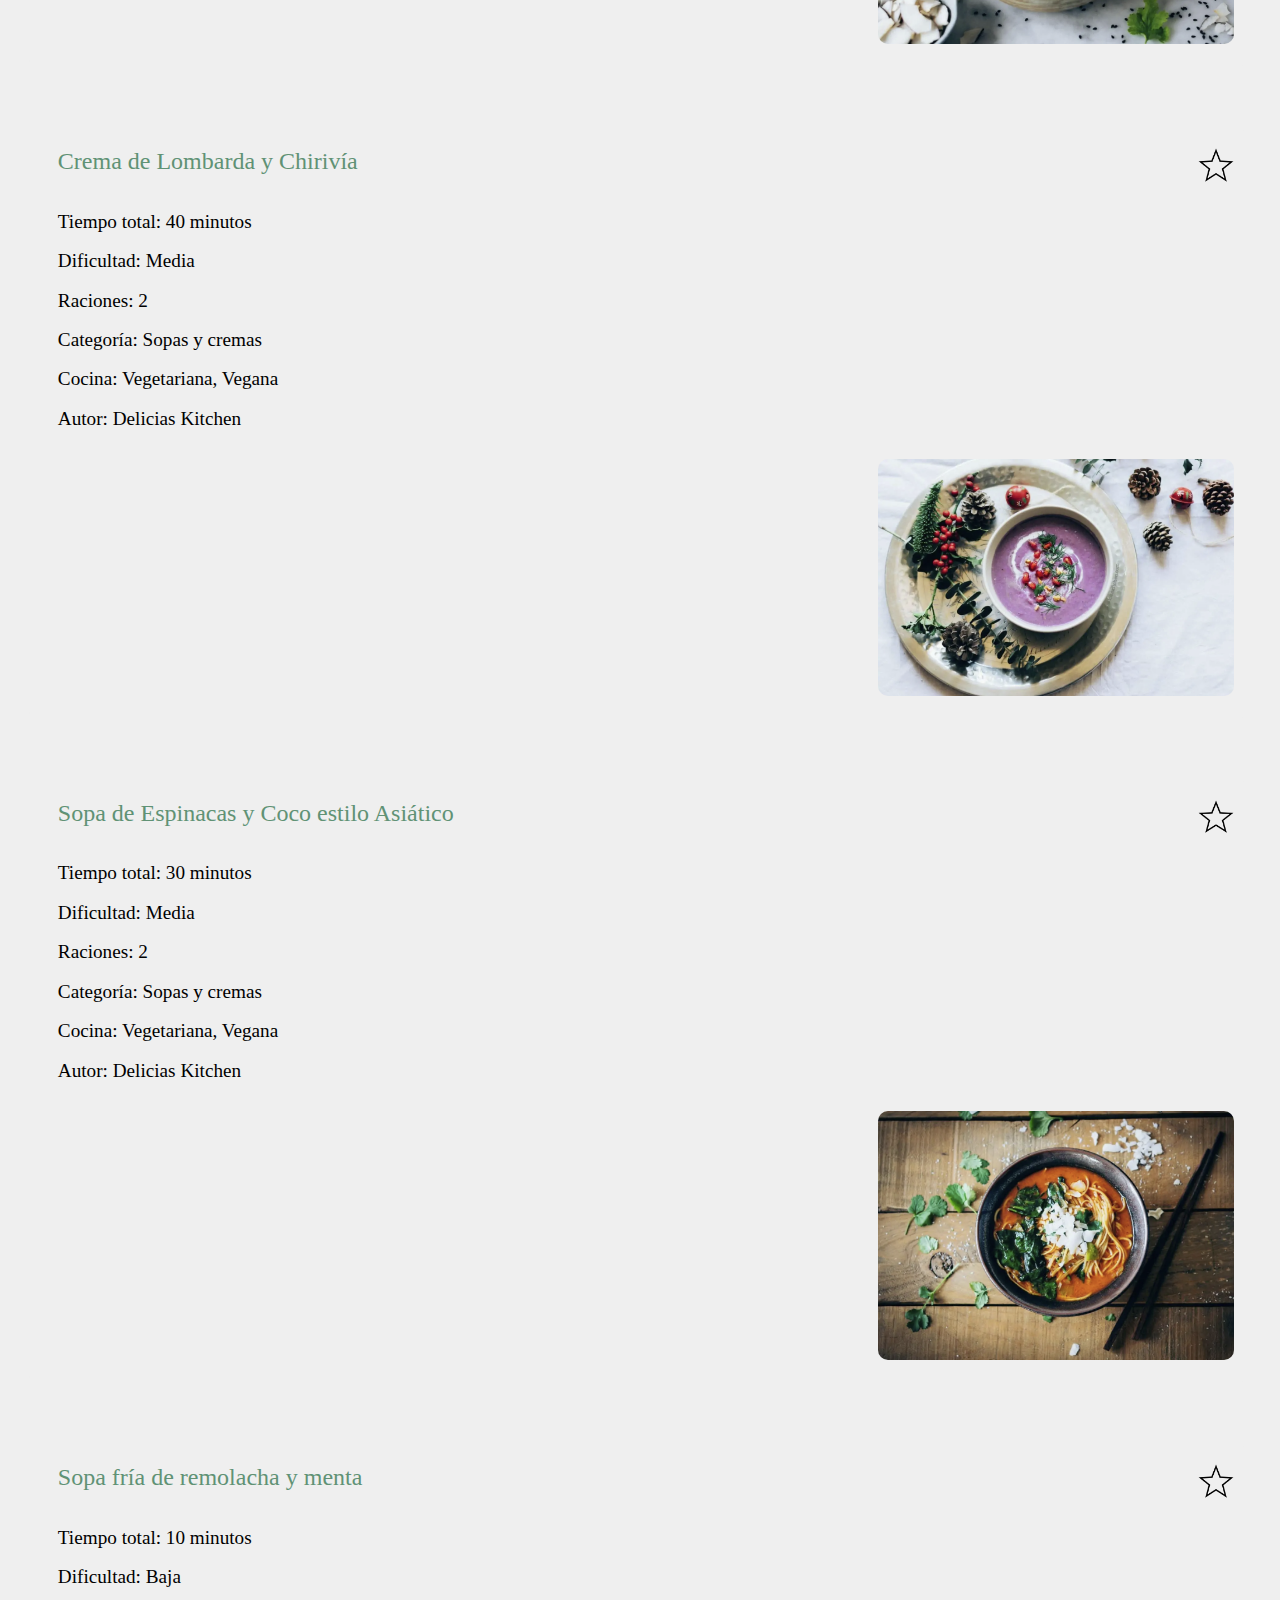
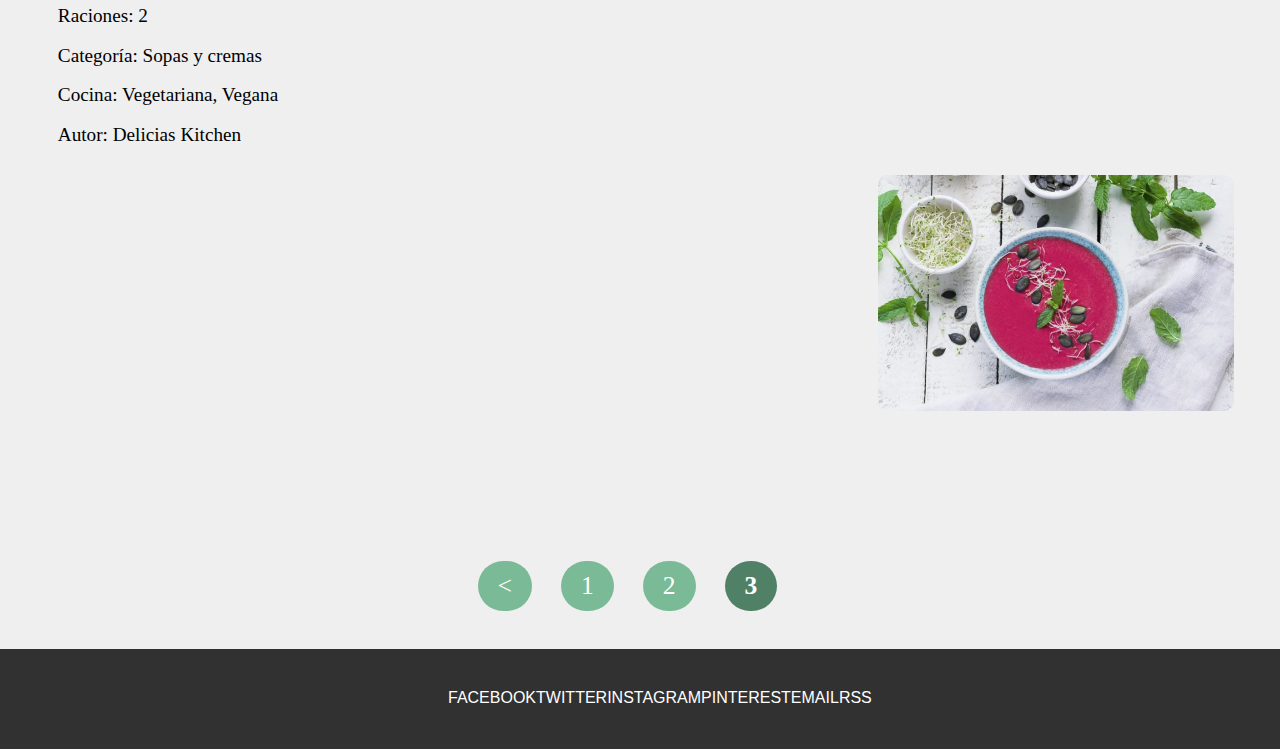
<file: listado/listado3.html>
<!DOCTYPE html>
<html lang="es">

<head>
    <meta charset="UTF-8">
    <link rel="stylesheet" href="../css/estilo.css" />
    <link rel="stylesheet" href="../css/estilo_listado.css" />
    <link rel="icon" type="image" href="../imagenes/favicon/favicon.ico">

    <title>Listado de recetas</title>
</head>

<body>
    <header>
        <div class="img_logo">
            <img src="../imagenes/Logo-Delicias.png">
        </div>
        <nav>
            <ul>
                <li><a href="../index.html">Inicio</a></li>
                <li><a href="../sobreMi/sobreMi.html">Sobre mí</a></li>
                <li><a href="listado.html">Recetas</a></li>
                <li><a href="../contacto/contacto.html">Contacto</a></li>
                <li><a href="https://deliciaskitchen.com/otras-cosas/">Otras cosas</a></li>
            </ul>
        </nav>
    </header>
    <div class="contenedor_tabla">
        <h1>Listado de recetas</h1>
        <div class="dificultad_recetas">
            <h2>Difucltad de las recetas</h2>
            <img class="dificultad_baja" src="../imagenes/listado_recetas/tenedor.png">
            <img class="dificultad_media" src="../imagenes/listado_recetas/tenedor.png">
            <img class="dificultad_alta" src="../imagenes/listado_recetas/tenedor.png">
        </div>
        <table>
            <tr>
                <td>
                    <div class="cuadrado cuadrado_dificultad_baja">
                        <div class="encabezado_receta">
                            <a href="https://deliciaskitchen.com/crema-de-coliflor-y-almendras/">Crema de Coliflor y
                                Almendras</a>
                            <img class="favorito" src="../imagenes/listado_recetas/estrella.png">
                        </div>
                        <div class="info_receta">
                            <p>Tiempo total: 25 minutos</p>
                            <p>Dificultad: Baja</p>
                            <p>Raciones: 3</p>
                            <p>Categoría: Sopas y cremas</p>
                            <p>Cocina: Vegetariana, Vegana</p>
                            <p>Autor: Delicias Kitchen</p>
                        </div>
                        <div>
                            <img class="foto_plato"
                                src="../imagenes/listado_recetas/Crema-de-coliflor-y-almendras.png">
                        </div>
                    </div>
                </td>
            </tr>
            <tr>
                <td>
                    <div class="cuadrado cuadrado_dificultad_media">
                        <div class="encabezado_receta">
                            <a href="https://deliciaskitchen.com/crema-de-calabaza/">Crema de Calabaza y Coco al
                                Curry</a>
                            <img class="favorito" src="../imagenes/listado_recetas/estrella.png">
                        </div>
                        <div class="info_receta">
                            <p>Tiempo total: 30 minutos</p>
                            <p>Dificultad: Media</p>
                            <p>Raciones: 3</p>
                            <p>Categoría: Sopas y cremas</p>
                            <p>Cocina: Vegetariana, Vegana</p>
                            <p>Autor: Delicias Kitchen</p>
                        </div>
                        <div>
                            <img class="foto_plato"
                                src="../imagenes/listado_recetas/crema-de-calabaza-y-coco-al-curry.png">
                        </div>
                    </div>
                </td>
            </tr>
            <tr>
                <td>
                    <div class="cuadrado cuadrado_dificultad_media">
                        <div class="encabezado_receta">
                            <a href="https://deliciaskitchen.com/crema-de-lombarda-y-chirivia/">Crema de Lombarda y
                                Chirivía</a>
                            <img class="favorito" src="../imagenes/listado_recetas/estrella.png">
                        </div>
                        <div class="info_receta">
                            <p>Tiempo total: 40 minutos</p>
                            <p>Dificultad: Media</p>
                            <p>Raciones: 2</p>
                            <p>Categoría: Sopas y cremas</p>
                            <p>Cocina: Vegetariana, Vegana</p>
                            <p>Autor: Delicias Kitchen</p>
                        </div>
                        <div>
                            <img class="foto_plato"
                                src="../imagenes/listado_recetas/crema-de-lombarda-y-chirivia.png">
                        </div>
                    </div>
                </td>
            </tr>
            <tr>
                <td>
                    <div class="cuadrado cuadrado_dificultad_media">
                        <div class="encabezado_receta">
                            <a href="https://deliciaskitchen.com/sopa-de-espinacas/">Sopa de Espinacas y Coco estilo
                                Asiático</a>
                            <img class="favorito" src="../imagenes/listado_recetas/estrella.png">
                        </div>
                        <div class="info_receta">
                            <p>Tiempo total: 30 minutos</p>
                            <p>Dificultad: Media</p>
                            <p>Raciones: 2</p>
                            <p>Categoría: Sopas y cremas</p>
                            <p>Cocina: Vegetariana, Vegana</p>
                            <p>Autor: Delicias Kitchen</p>
                        </div>
                        <div>
                            <img class="foto_plato"
                                src="../imagenes/listado_recetas/sopa-de-espinacas-y-coco-estilo-asiatico.png">
                        </div>
                    </div>
                </td>
            </tr>
            <tr>
                <td>
                    <div class="cuadrado cuadrado_dificultad_baja">
                        <div class="encabezado_receta">
                            <a href="https://deliciaskitchen.com/sopa-de-remolacha/">Sopa fría de remolacha y menta</a>
                            <img class="favorito" src="../imagenes/listado_recetas/estrella.png">
                        </div>
                        <div class="info_receta">
                            <p>Tiempo total: 10 minutos</p>
                            <p>Dificultad: Baja</p>
                            <p>Raciones: 2</p>
                            <p>Categoría: Sopas y cremas</p>
                            <p>Cocina: Vegetariana, Vegana</p>
                            <p>Autor: Delicias Kitchen</p>
                        </div>
                        <div>
                            <img class="foto_plato"
                                src="../imagenes/listado_recetas/Sopa-fría-de-remolacha-y-menta.png">
                        </div>
                    </div>
                </td>
            </tr>
        </table>
    </div>
    <section class="paginacion">
        <ul>
            <li><a href="listado2.html"><</a></li>
            <li><a href="listado.html">1</a></li>
            <li><a href="listado2.html">2</a></li>
            <li><a href="listado3.html" class="active">3</a></li>
        </ul>
    </section>
    <footer>
        <ul>
            <li><a href="https://www.facebook.com/deliciaskitchen/?ref=ts" target="_blank">Facebook</a></li>
            <li><a href="https://twitter.com/deliciaskitchen" target="_blank">Twitter</a></li>
            <li><a href="https://www.instagram.com/deliciaskitchen/" target="_blank">Instagram</a></li>
            <li><a href="https://www.pinterest.es/deliciaskitchen/_created/" target="_blank">Pinterest</a></li>
            <li><a href="mailto:hola@deliciaskitchen.com" target="_blank">Email</a></li>
            <li><a href="https://deliciaskitchen.com/feed/" target="_blank">RSS</a></li>
        </ul>
    </footer>
</body>

</html>
</file>
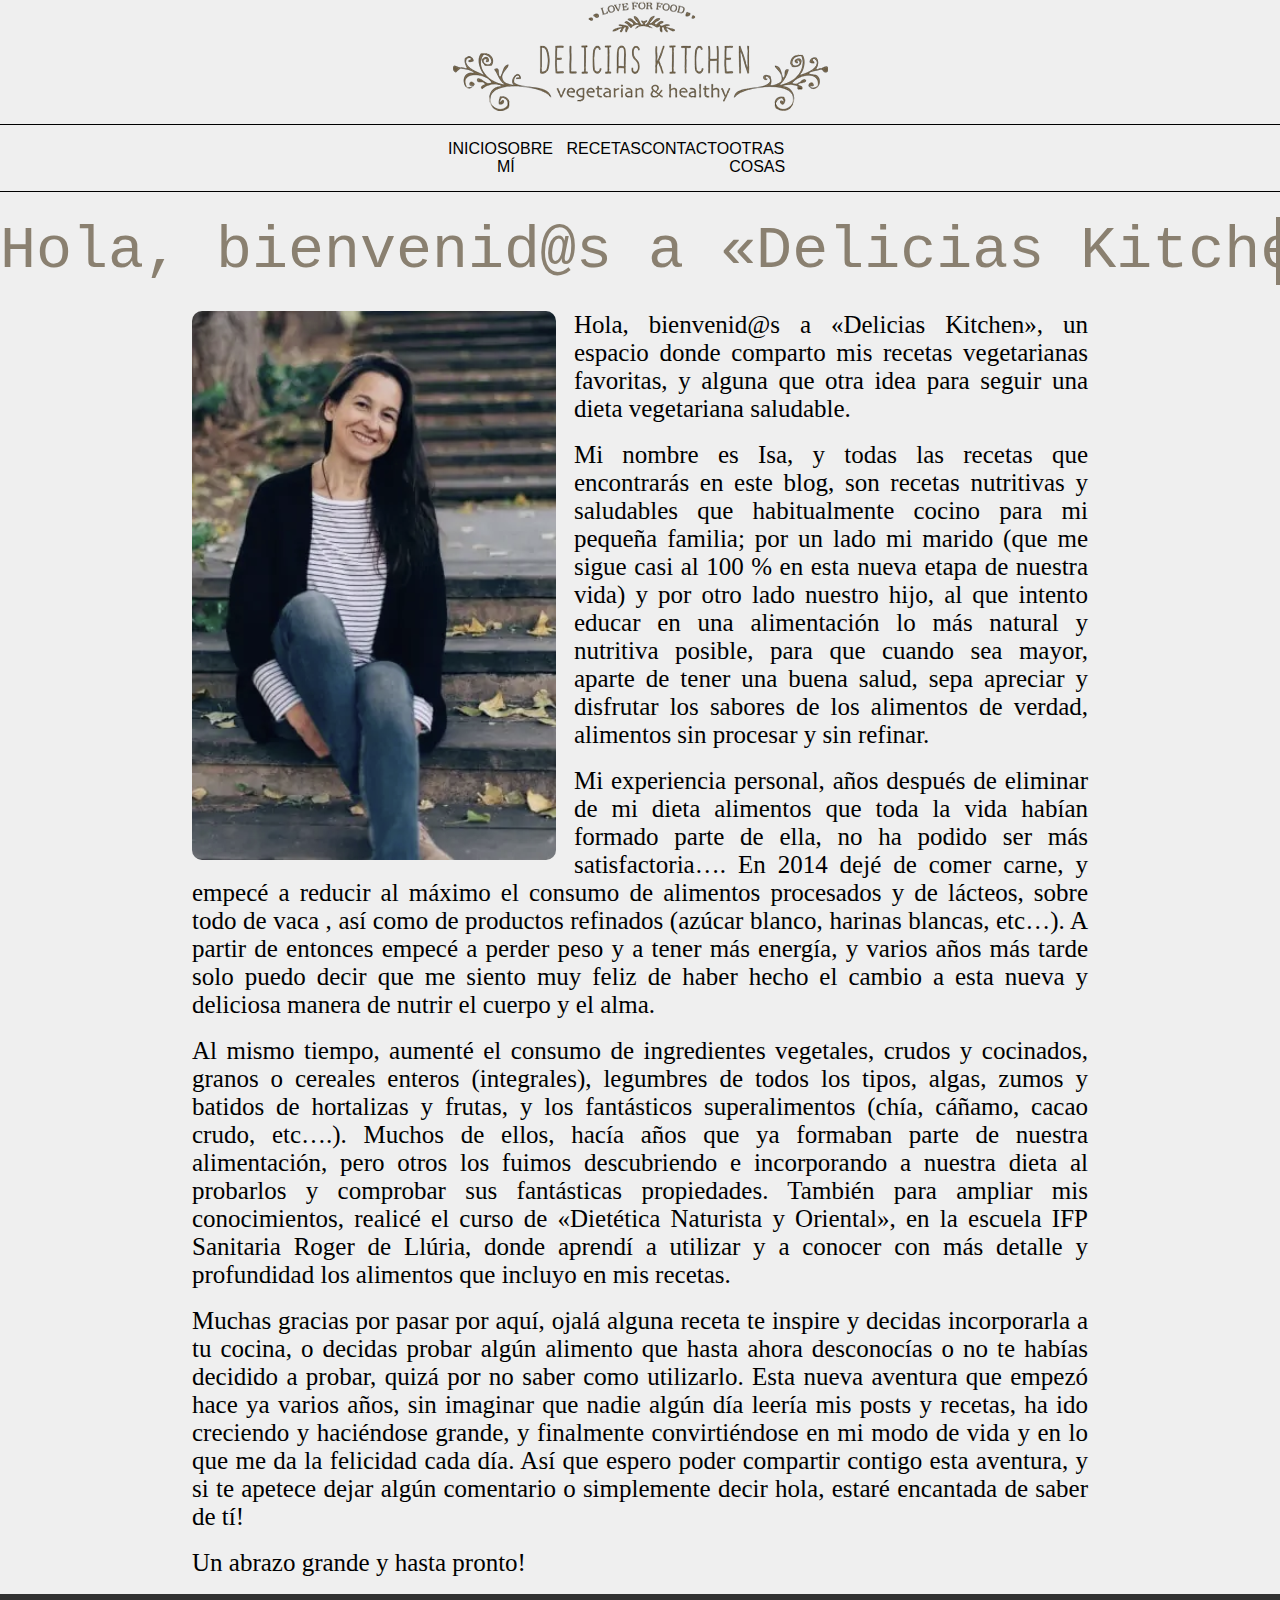
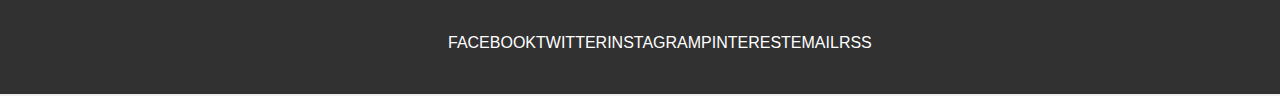
<file: sobreMi/sobreMi.html>
<!DOCTYPE html>
<html lang="en">
<head>
    <meta charset="UTF-8">
    <link rel="stylesheet" href="../css/estilo_sobreMi.css" />
    <link rel="stylesheet" href="../css/estilo.css" />
    <title>Document</title>
</head>
<body>
    <header>
		<div class="img_logo">
			<img src="../imagenes/Logo-Delicias.png">
		</div>
		<nav>
			<ul>
				<li><a href="../index.html">Inicio</a></li>
				<li><a href="sobreMi.html">Sobre mí</a></li>
				<li><a href="../listado/listado.html">Recetas</a></li>
				<li><a href="../contacto/contacto.html">Contacto</a></li>
				<li><a href="#" target="_blank">Otras cosas</a></li>
			</ul>
		</nav>
	</header>
    <div class="bienvenida">
        <span>Hola, bienvenid@s a «Delicias Kitchen»</span>
    </div>
    <article>
        <div class="imagenPerfil">
            <img src="../imagenes/sobreMi/perfil.png">
        </div>
        <p>
            Hola, bienvenid@s a «Delicias Kitchen», un espacio donde comparto mis recetas vegetarianas favoritas, y alguna que otra idea para seguir una dieta vegetariana saludable.
        </p>
        <p>
            Mi nombre es Isa, y todas las recetas que encontrarás en este blog, son recetas nutritivas y saludables que habitualmente cocino para mi pequeña familia; por un lado mi marido (que me sigue casi al 100 % en esta nueva etapa de nuestra vida) y por otro lado nuestro hijo, al que intento educar en una alimentación lo más natural y nutritiva posible, para que cuando sea mayor, aparte de tener una buena salud, sepa apreciar y disfrutar los sabores de los alimentos de verdad, alimentos sin procesar y sin refinar.
        </p>
        <p>
            Mi experiencia personal, años después de eliminar de mi dieta alimentos que toda la vida habían formado parte de ella, no ha podido ser más satisfactoria…. En 2014 dejé de comer carne, y empecé a reducir al máximo el consumo de alimentos procesados y de lácteos, sobre todo de vaca , así como de productos refinados (azúcar blanco, harinas blancas, etc…). A partir de entonces empecé a perder peso y a tener más energía, y varios años más tarde solo puedo decir que me siento muy feliz de haber hecho el cambio a esta nueva y deliciosa manera de nutrir el cuerpo y el alma.
        </p>
        <p>
            Al mismo tiempo, aumenté el consumo de ingredientes vegetales, crudos y cocinados, granos o cereales enteros (integrales), legumbres de todos los tipos, algas, zumos y batidos de hortalizas y frutas, y los fantásticos superalimentos (chía, cáñamo, cacao crudo, etc….). Muchos de ellos, hacía años que ya formaban parte de nuestra alimentación, pero otros los fuimos descubriendo e incorporando a nuestra dieta al probarlos y comprobar sus fantásticas propiedades. También para ampliar mis conocimientos, realicé el curso de «Dietética Naturista y Oriental», en la escuela IFP Sanitaria Roger de Llúria, donde aprendí a utilizar y a conocer con más detalle y profundidad los alimentos que incluyo en mis recetas.
        </p>
        <p>
            Muchas gracias por pasar por aquí, ojalá alguna receta te inspire y decidas incorporarla a tu cocina, o decidas probar algún alimento que hasta ahora desconocías o no te habías decidido a probar, quizá por no saber como utilizarlo. Esta nueva aventura que empezó hace ya varios años, sin imaginar que nadie algún día leería mis posts y recetas, ha ido creciendo y haciéndose grande, y finalmente convirtiéndose en mi modo de vida y en lo que me da la felicidad cada día. Así que espero poder compartir contigo esta aventura, y si te apetece dejar algún comentario o simplemente decir hola, estaré encantada de saber de tí!
        </p>
        <p>Un abrazo grande y hasta pronto!</p>
    </article>
    <footer>
		<ul>
			<li><a href="https://www.facebook.com/deliciaskitchen/?ref=ts" target="_blank">Facebook</a></li>
			<li><a href="https://twitter.com/deliciaskitchen" target="_blank">Twitter</a></li>
			<li><a href="https://www.instagram.com/deliciaskitchen/" target="_blank">Instagram</a></li>
			<li><a href="https://www.pinterest.es/deliciaskitchen/_created/" target="_blank">Pinterest</a></li>
			<li><a href="mailto:hola@deliciaskitchen.com" target="_blank">Email</a></li>
			<li><a href="https://deliciaskitchen.com/feed/" target="_blank">RSS</a></li>
		</ul>
	</footer>
</body>
</html>
</file>
<file: css/estilo.css>
*{
    margin: 0px;
    padding: 0px;
    background-color: #EFEFEF;
    transition:all .5s ease-in-out;
    /*border: 4px solid black;*/
}


.img_logo{
    display: flex;
    align-items: center;
    justify-content: center;
    margin-bottom: 1%;
    
}
header{
    position: sticky;
    top: 0;
}

nav{
    border-top-style:solid;
    border-top-color: black;
    border-bottom-style:solid ;
    border-bottom-color: black;
    border-width: thin;
    width: 100%;
}

nav>ul{
    display: flex;
    flex-direction: row;
    list-style: none;
    justify-content: space-between;
    margin: 10px 35%;
    padding: 5px 0px;
    overflow: hidden;
}

nav>ul>li>a:hover{
    color: #7ABA96;
}

nav>ul>li>a{
    text-decoration: none;
    text-transform: uppercase;
    font-family: Arial, Helvetica, sans-serif;
    color: black;
}

footer{
    display: flex;
    flex-direction: row;
    flex-wrap: wrap;
    justify-content: center;
    width: 100%;
    height: 100px;
    background-color: #313131;
    bottom: 0;
}
footer>ul{
    display: flex;
    flex-direction: row;
    list-style: none;
    justify-content: space-between;
    margin-top: 40px;
    width: 30%;
    background-color: #313131;
}

footer>ul>li>a{
    text-decoration: none;
    text-transform: uppercase;
    font-family: Arial, Helvetica, sans-serif;
    background-color: #313131;
    color: white;
}

footer>ul>li>a:hover{
    color: #7ABA96;
}

footer>ul>li{
    background-color: #313131;    
}
</file>
<file: css/estilo_index.css>
.container-content{
    display: flex;
    flex-direction: row;
}

.descripcionylibro{
    width: 15%;
    margin-top: 1.5%;
    margin-left: 10%; 
    margin-right: 5%;

}

.sobre_mi{
    display: flex;
    flex-wrap: wrap;
    align-items: center;
    justify-content: center;
    margin-bottom: 9%;
}

.sobre_mi>h4{
    width: 100%;
    margin-bottom: 1%;
    text-align: center;
    font-size: 130%;
    margin-bottom: 5%;
}

.sobre_mi>img{
    width: 60%;
    height: 60%;
    margin-bottom: 5%;
    top: 0;
}

.sobre_mi>img:hover{
    -webkit-transform:scale(1.3);
    transform:scale(1.1);
}

.sobre_mi>p{
    width: 100%;
    text-align: justify;
    font-size: 17px;
    padding: 2%;
    color: #8A8070;
}

.libro_recetas{
    display: flex;
    flex-wrap: wrap;
    align-items: center;
    justify-content: center;
    background-color: #D1D0D0;
}

.libro_recetas>h4{
    background-color: #D1D0D0;
    width: 100%;
    font-size: 130%;
    text-align: center;
    margin: 5% 0;
}
.libro_recetas>img{
    margin-bottom: 3%;
    background-color: #D1D0D0;
}

.libro_recetas>img:hover{
    -webkit-transform:scale(1.3);
    transform:scale(1.1);
}

.libro_recetas>p{
    background-color: #D1D0D0;
    width: 100%;
    text-align: justify;
    font-size: 110%;
    padding: 2%;
    color: #8A8070;
}

.libro_recetas>a{
    background-color: #7ABA96;
    width: 100%;
    text-align: center;
    padding: 2% 0;
    font-size: 120%;
    text-decoration: none;
    color: black;
}

.libro_recetas>a:hover{
    background-color: #EFEFEF;
    color:#7ABA96;
}

.estilo_main{
    display: flex;
    flex-direction: row;
    flex-wrap: wrap;
    width: 60%;
    margin-bottom: 2%;
    margin-top: 1.5%;
}

.estilo_recetas{
    display: flex;
    align-items: center;
    flex-direction: column;
    width: 45%;
    margin-bottom: 5%;
    overflow:hidden;
}

.estilo_recetas>img{
    height: 350px;
    width: 500px;
    margin-bottom: 5%;
    border-radius: 40px;
}

.estilo_recetas>img:hover {
    -webkit-transform:scale(1.3);
    transform:scale(1.1);
}

.estilo_recetas>h4{
    text-align: center;
    font-family: Verdana, Geneva, Tahoma, sans-serif;
    font-size: 130%;
    margin-bottom: 2%;
}

.estilo_recetas>h4>a:hover{
    color: #7ABA96;
}
.estilo_recetas>h4>a{
    text-decoration: none;
    color: black;
}

.estilo_recetas>h6{
    border-top-style:solid;
    border-top-color: #7ABA96;;
    border-bottom-style:solid ;
    border-bottom-color: #7ABA96;;
    border-width: thin;
    color: black;
    font-size: 100%;
    width: 100%;
    text-align: center;
    margin-bottom: 2%;
}

.estilo_recetas>p{
    font-size: 23px;
    width: 100%;
    text-align: justify;
}

.margen_derecho{
    margin-right: 5%;
}
</file>
<file: css/estilo_contacto.css>
.contenedor_formulario {
    margin: 0 20%;
    margin-top: 2%;
    margin-bottom: 1%;
}

.estilo_form, h2{  /*<------------------------------------------*/
    margin-bottom: 1%;
    color: #609275;
}

.suscribete{
    display: flex;
    justify-content: center;
}

.suscribete>span{
    display: block;
    font-family: monospace;
    white-space: nowrap;
    border-right: 4px solid;
    width: 20ch;
    animation: typing 2.5s steps(20), blink .5s infinite step-end alternate;
    overflow: hidden;
    font-size: 60px;
    color: #609275;
    margin-bottom: 3%
}

@keyframes typing{
    from {width: 0;}
}

@keyframes blink{
    50% {border-color: transparent;}
}


.estilo_form,h2{
    margin-bottom: 5%;
}

.estilo_form, label{
    font-size: 120%;
}

.botones>button{
    margin-right: 1%;
    font-size: 150%;
    background-color: #7ABA96;
    border-radius: 10px;
    padding: 0.5%;
}

.botones>button:hover{
    background:#609275;
}

.apartado_formulario{
    padding: 1%;
    margin-bottom: 2%;
}

.aceptar_cookies{
    margin-left: 2%;
    display: flex;
    flex-direction: row;
    margin-bottom: 2%;
    align-items: center;
}

.aceptar_cookies>p{
    margin-left: 1%;
    font-size: 80%;
}

.campos_form{
    display: flex;
    flex-direction: column;
    width: 50%;
    border-radius: 4px;
    height: 50px;
    font-size: 20px;
    margin: 1% 0;
    border: 2.5px solid #609275;
}

.subir_receta{
    margin-bottom: 1%;
}

.comentario_form{
    margin-top: 1%;
}

.comentario_form>textarea{
    border-radius: 5px;
    font-family: arial, verdana, ms sans serif;
    font-size: 20px;
    border: 2.5px solid #609275;
}
</file>
<file: css/estilo_listado.css>
.contenedor_tabla{
    display: flex;
    flex-wrap: wrap;
    flex-direction: row;
    height: 100%;
    margin: 0 2%;
    margin-top: 2%;
    margin-bottom: 5%;
    justify-content: center;
}

.contenedor_tabla>h1{
    width: 100%;
    font-size: 500%;
    text-align: center;
    margin-bottom: 2%;
    font-family: 'Caveat', cursive;
    text-shadow: 5px 5px 5px #95e9b8;
}

.dificultad_recetas{
    width: 100%;
    height: 10%;
    display: flex;
    justify-content: center;
    align-items: center;
    flex-wrap: wrap;
    margin-bottom: 2%;
}

.dificultad_recetas>h2{
    width: 100%;
    margin-bottom: 1%;
    text-align: center;
}
.dificultad_recetas>img{
    width: 2%;
    height: 2%;
    margin-right: 2%;
}

.dificultad_baja{
    background: #91e4b5;
}

.dificultad_media{
    background-color: #76b993;
}

.dificultad_alta{
    background-color: #528568;
}


.favorito{
    width: 3%;
    height: 3%;
    float: right;
}

.favorito:hover{
    background: #efb810;
}

td{
    width: 100%;
}


.foto_plato{
    height: 30%;
    width: 30%;
    border-radius: 10px;
    margin-left: 70%;
}

.encabezado_receta>a{
    margin-left: 1%;
    margin-right: 40%;
    font-size: 150%;
    text-decoration: none;
    color:  #609275;
}

.info_receta{
    margin-top: 2%;
    padding: 1%;
}

.info_receta>p{
    font-size: 120%;
    margin-bottom: 1.5%;
}

.cuadrado{
    padding: 1.5%;
    margin-bottom: 5%;
    border-radius: 10px;
}

.cuadrado_dificultad_baja:hover{
    border: 8px solid #91e4b5;
}

.cuadrado_dificultad_media:hover{
    border: 8px solid #76b993;
}

.cuadrado_dificultad_alta:hover{
    border: 8px solid #528568;
}

.encabezado_receta>a:hover{
    color: #2b6443;
}

/*Paginación*/

.paginacion {
	margin:20px 0;
}

.paginacion ul {
	list-style:none;
	text-align: center;
    margin-bottom: 3%;
}

.paginacion ul li {
	display:inline-block;
	margin-right:25px;
}

.paginacion ul li a {
	display:block;
	padding:10px 20px;
	color:white;
	background:#7ABA96;
	text-decoration: none;
    font-size: 160%;
    border-radius: 50px;
}

.paginacion ul li a:hover {
	background:#508166;
}

.paginacion ul li .active {
	background:#508166;
	font-weight:bold;
}
</file>
<file: css/estilo_sobreMi.css>
.bienvenida>span{
    display: block;
    font-family: monospace;
    white-space: nowrap;
    border-right: 4px solid;
    width: 38ch;
    animation: typing 5s steps(38), blink .5s infinite step-end alternate;
    overflow: hidden;
    font-size: 60px;
    color: #8A8070;
}

@keyframes typing{
    from {width: 0;}
}

@keyframes blink{
    50% {border-color: transparent;}
}

.bienvenida{
    margin-top: 2%;
    margin-bottom: 2%;
    display: flex;
    justify-content: center;
    align-items: center;
}

article{
    margin: 0% 15%;
 
 }
 
 article>p{
     font-size: 25px;
     margin-bottom: 2%;
     text-align: justify;
 }
 
.imagenPerfil{
    float: left;
    margin-right: 2%;
    margin-bottom: 0.5%;
}

.imagenPerfil>img{
    border-radius: 10px;
}

.imagenPerfil>img:hover {
    -webkit-transform:scale(1);
    transform:scale(1.05);
}
</file>
